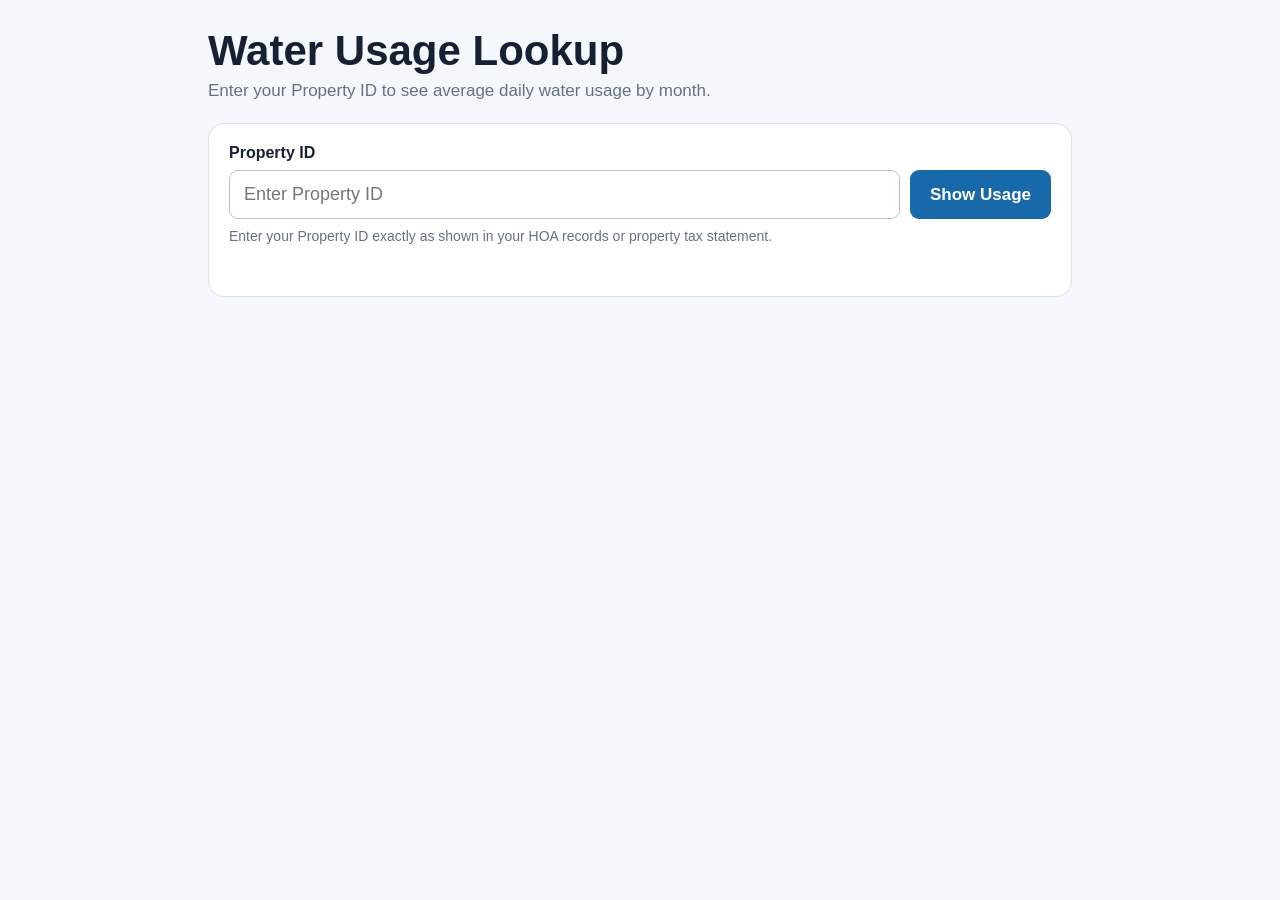
<file: water_usage_by_property.html>
<!DOCTYPE html>
<html lang="en">
<head>
<meta charset="utf-8">
<meta name="viewport" content="width=device-width, initial-scale=1">
<title>Water Usage Lookup</title>
<style>
  :root {
    --bg: #f4f7fb;
    --card: #ffffff;
    --text: #172033;
    --muted: #667085;
    --border: #d9e1ea;
    --accent: #1769aa;
    --accent-soft: #e8f2fb;
    --bar: #2f80c9;
    --danger: #b42318;
  }
  * { box-sizing: border-box; }
  body {
    margin: 0;
    font-family: Arial, Helvetica, sans-serif;
    background: var(--bg);
    color: var(--text);
  }
  .page {
    max-width: 900px;
    margin: 0 auto;
    padding: 28px 18px 48px;
  }
  .header {
    margin-bottom: 22px;
  }
  h1 {
    margin: 0 0 8px;
    font-size: clamp(28px, 5vw, 42px);
    line-height: 1.08;
  }
  .subtitle {
    color: var(--muted);
    margin: 0;
    font-size: 17px;
  }
  .lookup {
    background: var(--card);
    border: 1px solid var(--border);
    border-radius: 16px;
    padding: 20px;
    margin-bottom: 20px;
  }
  label {
    display: block;
    font-weight: 700;
    margin-bottom: 8px;
  }
  .input-row {
    display: flex;
    gap: 10px;
    flex-wrap: wrap;
  }
  input {
    flex: 1 1 260px;
    min-width: 0;
    padding: 13px 14px;
    border: 1px solid #b8c3cf;
    border-radius: 9px;
    font-size: 18px;
  }
  button {
    padding: 13px 20px;
    border: 0;
    border-radius: 9px;
    background: var(--accent);
    color: white;
    font-size: 17px;
    font-weight: 700;
    cursor: pointer;
  }
  button:hover { filter: brightness(.96); }
  button:focus, input:focus {
    outline: 3px solid rgba(23,105,170,.2);
    outline-offset: 2px;
  }
  .hint {
    color: var(--muted);
    margin: 9px 0 0;
    font-size: 14px;
  }
  .message {
    min-height: 22px;
    margin-top: 10px;
    font-weight: 700;
  }
  .message.error { color: var(--danger); }
  .results {
    display: none;
  }
  .address-card {
    background: var(--accent-soft);
    border: 1px solid #c8dff2;
    border-radius: 14px;
    padding: 18px 20px;
    margin-bottom: 20px;
  }
  .eyebrow {
    text-transform: uppercase;
    letter-spacing: .08em;
    font-size: 12px;
    color: var(--muted);
    font-weight: 700;
    margin-bottom: 6px;
  }
  .address {
    font-size: clamp(22px, 4vw, 30px);
    font-weight: 800;
    margin-bottom: 5px;
  }
  .property-line {
    color: var(--muted);
    font-size: 15px;
  }
  .usage-card {
    background: var(--card);
    border: 1px solid var(--border);
    border-radius: 16px;
    padding: 20px;
  }
  .usage-title {
    display: flex;
    justify-content: space-between;
    align-items: baseline;
    gap: 12px;
    flex-wrap: wrap;
    margin-bottom: 18px;
  }
  .usage-title h2 {
    margin: 0;
    font-size: 23px;
  }
  .units {
    color: var(--muted);
    font-size: 14px;
  }
  .chart {
    display: grid;
    grid-template-columns: repeat(7, minmax(56px, 1fr));
    gap: 10px;
    align-items: end;
    height: 280px;
    padding: 10px 0 4px;
    border-bottom: 1px solid var(--border);
    margin-bottom: 18px;
  }
  .bar-wrap {
    min-width: 0;
    height: 100%;
    display: flex;
    flex-direction: column;
    justify-content: flex-end;
    align-items: center;
  }
  .bar-value {
    font-size: 13px;
    font-weight: 700;
    margin-bottom: 6px;
    text-align: center;
    min-height: 16px;
  }
  .bar {
    width: min(46px, 70%);
    background: var(--bar);
    border-radius: 7px 7px 0 0;
    min-height: 2px;
  }
  .bar.no-data {
    background: #d7dde5;
  }
  .bar-label {
    margin-top: 7px;
    font-size: 12px;
    color: var(--muted);
    text-align: center;
  }
  table {
    width: 100%;
    border-collapse: collapse;
    font-size: 16px;
  }
  th, td {
    padding: 10px 8px;
    border-bottom: 1px solid var(--border);
    text-align: left;
  }
  th:last-child, td:last-child { text-align: right; }
  th {
    color: var(--muted);
    font-size: 13px;
    text-transform: uppercase;
    letter-spacing: .04em;
  }
  .note {
    color: var(--muted);
    font-size: 13px;
    margin: 14px 0 0;
  }
  @media (max-width: 620px) {
    .chart {
      gap: 4px;
      height: 230px;
    }
    .bar-value {
      font-size: 11px;
      writing-mode: vertical-rl;
      transform: rotate(180deg);
      margin-bottom: 5px;
    }
    .bar-label {
      font-size: 10px;
    }
    .usage-card, .lookup {
      padding: 16px;
    }
  }
</style>
</head>
<body>
<div class="page">
  <div class="header">
    <h1>Water Usage Lookup</h1>
    <p class="subtitle">Enter your Property ID to see average daily water usage by month.</p>
  </div>

  <section class="lookup" aria-label="Property lookup">
    <form id="lookupForm">
      <label for="propertyId">Property ID</label>
      <div class="input-row">
        <input id="propertyId" name="propertyId" type="text" inputmode="numeric"
               autocomplete="off" placeholder="Enter Property ID" maxlength="20">
        <button type="submit">Show Usage</button>
      </div>
      <p class="hint">Enter your Property ID exactly as shown in your HOA records or property tax statement.</p>
      <div id="message" class="message" aria-live="polite"></div>
    </form>
  </section>

  <section id="results" class="results" aria-live="polite">
    <div class="address-card">
      <div class="eyebrow">Property address</div>
      <div id="address" class="address"></div>
      <div class="property-line">Property ID: <strong id="confirmedId"></strong></div>
    </div>

    <div class="usage-card">
      <div class="usage-title">
        <h2>Monthly Water Usage</h2>
        <div class="units">Average gallons per day</div>
      </div>
      <div id="chart" class="chart" aria-label="Monthly average gallons per day"></div>

      <table>
        <thead>
          <tr><th>Month</th><th>Gallons per day</th></tr>
        </thead>
        <tbody id="usageTable"></tbody>
      </table>
      <p class="note">Values shown are average gallons used per day for each month. A dash means no usage value was available in the source file.</p>
    </div>
  </section>
</div>

<script>
const PROPERTY_DATA = {"001182012":{"address":"110 MAGNOLIA AVE","usage":{"January":87.6,"February":90.3,"March":85.4,"April":84.0,"May":94.6,"June":85.8,"July":94.2}},"002124004":{"address":"2881 CAPE GEORGE RD","usage":{"January":137.3,"February":125.7,"March":121.3,"April":131.6,"May":131.8,"June":141.2,"July":146.1}},"937800101":{"address":"121 N PALMER DR","usage":{"January":107.6,"February":85.1,"March":91.0,"April":86.9,"May":76.4,"June":84.9,"July":68.1}},"937800102":{"address":"31 VICTORIA LOOP","usage":{"January":102.5,"February":117.7,"March":112.4,"April":99.8,"May":86.0,"June":131.9,"July":108.0}},"937800104":{"address":"51 VICTORIA LOOP","usage":{"January":128.4,"February":146.5,"March":136.8,"April":143.0,"May":148.9,"June":197.6,"July":127.7}},"937800106":{"address":"81 VICTORIA LOOP","usage":{"January":198.3,"February":168.6,"March":98.6,"April":149.9,"May":143.8,"June":566.6,"July":143.4}},"937800107":{"address":"91 VICTORIA LOOP","usage":{"January":111.6,"February":88.2,"March":109.6,"April":113.9,"May":123.6,"June":152.5,"July":166.6}},"937800108":{"address":"115 VICTORIA LOOP","usage":{"January":38.5,"February":9.8,"March":31.0,"April":10.9,"May":35.9,"June":29.4,"July":45.0}},"937800109":{"address":"121 VICTORIA LOOP","usage":{"January":140.8,"February":71.2,"March":78.8,"April":63.4,"May":200.2,"June":256.2,"July":555.8}},"937800110":{"address":"141 VICTORIA LOOP","usage":{"January":77.3,"February":81.8,"March":75.4,"April":71.7,"May":70.6,"June":426.8,"July":421.6}},"937800111":{"address":"171 VICTORIA LOOP","usage":{"January":64.1,"February":41.5,"March":54.9,"April":39.9,"May":92.4,"June":171.5,"July":213.3}},"937800112":{"address":"181 VICTORIA LOOP","usage":{"January":72.1,"February":80.5,"March":67.4,"April":64.6,"May":65.8,"June":72.9,"July":61.1}},"937800113":{"address":"201 VICTORIA LOOP","usage":{"January":73.5,"February":85.1,"March":80.3,"April":87.9,"May":109.1,"June":116.8,"July":108.2}},"937800114":{"address":"223 VICTORIA LOOP","usage":{"January":104.0,"February":88.4,"March":100.3,"April":104.6,"May":144.8,"June":166.6,"July":179.6}},"937800115":{"address":"231 VICTORIA LOOP","usage":{"January":52.9,"February":49.1,"March":47.2,"April":58.3,"May":69.3,"June":76.0,"July":107.4}},"937800116":{"address":"251 VICTORIA LOOP","usage":{"January":121.2,"February":125.4,"March":130.5,"April":122.5,"May":115.6,"June":78.7,"July":131.0}},"937800118":{"address":"291 VICTORIA LOOP","usage":{"January":116.1,"February":115.7,"March":117.3,"April":124.3,"May":134.7,"June":208.1,"July":174.9}},"937800121":{"address":"363 VICTORIA LOOP","usage":{"January":57.4,"February":64.9,"March":58.8,"April":58.4,"May":58.1,"June":77.4,"July":42.3}},"937800122":{"address":"371 VICTORIA LOOP","usage":{"January":87.1,"February":107.2,"March":169.3,"April":103.2,"May":147.3,"June":250.0,"July":226.8}},"937800123":{"address":"391 VICTORIA LOOP","usage":{"January":46.8,"February":10.9,"March":32.6,"April":32.8,"May":28.9,"June":35.7,"July":107.2}},"937800124":{"address":"403 VICTORIA LOOP","usage":{"January":42.1,"February":33.0,"March":24.1,"April":38.8,"May":129.0,"June":245.1,"July":206.1}},"937800125":{"address":"370 VICTORIA LOOP","usage":{"January":32.7,"February":34.1,"March":30.1,"April":32.9,"May":31.5,"June":250.5,"July":34.0}},"937800126":{"address":"330 N PALMER DR","usage":{"January":98.5,"February":105.6,"March":111.4,"April":112.2,"May":121.3,"June":134.7,"July":121.2}},"937800201":{"address":"311 N PALMER DR","usage":{"January":111.5,"February":121.4,"March":168.5,"April":192.0,"May":346.4,"June":1133.0,"July":1205.8}},"937800202":{"address":"291 N PALMER DR","usage":{"January":113.8,"February":60.1,"March":81.6,"April":102.6,"May":136.6,"June":100.0,"July":106.0}},"937800203":{"address":"271 N PALMER DR","usage":{"January":226.1,"February":199.4,"March":208.8,"April":217.9,"May":77.4,"June":104.7,"July":120.0}},"937800204":{"address":"241 N PALMER DR","usage":{"January":31.0,"February":31.0,"March":31.0,"April":31.0,"May":31.0,"June":31.0,"July":31.0}},"937800206":{"address":"201 N PALMER DR","usage":{"January":58.9,"February":65.1,"March":47.6,"April":57.5,"May":68.9,"June":122.6,"July":143.6}},"937800207":{"address":"181 N PALMER DR","usage":{"January":28.2,"February":68.3,"March":15.0,"April":16.1,"May":25.3,"June":23.6,"July":59.8}},"937800208":{"address":"151 N PALMER DR","usage":{"January":240.9,"February":252.3,"March":317.4,"April":233.0,"May":490.1,"June":334.0,"July":514.3}},"937800209":{"address":"50 VICTORIA LOOP","usage":{"January":41.2,"February":21.6,"March":31.0,"April":0.0,"May":0.0,"June":50.3,"July":93.8}},"937800211":{"address":"80 VICTORIA LOOP","usage":{"January":55.2,"February":28.9,"March":24.9,"April":36.7,"May":51.9,"June":54.0,"July":37.5}},"937800212":{"address":"90 VICTORIA LOOP","usage":{"January":73.7,"February":66.2,"March":58.6,"April":75.1,"May":95.1,"June":210.7,"July":293.7}},"937800213":{"address":"182 VICTORIA LOOP","usage":{"January":66.9,"February":48.9,"March":57.9,"April":63.8,"May":86.4,"June":150.4,"July":200.7}},"937800214":{"address":"194 VICTORIA LOOP","usage":{"January":4.6,"February":20.2,"March":0.8,"April":0.2,"May":16.2,"June":34.9,"July":6.8}},"937800215":{"address":"192 VICTORIA LOOP","usage":{"January":48.9,"February":48.9,"March":52.0,"April":59.7,"May":57.1,"June":129.0,"July":130.3}},"937800217":{"address":"220 VICTORIA LOOP","usage":{"January":31.0,"February":31.0,"March":31.0,"April":31.0,"May":23.4,"June":357.1,"July":417.0}},"937800218":{"address":"250 VICTORIA LOOP","usage":{"January":75.1,"February":66.3,"March":55.2,"April":64.5,"May":68.9,"June":174.6,"July":171.8}},"938100302":{"address":"110 SUNSET BLVD","usage":{"January":60.7,"February":64.0,"March":63.5,"April":86.6,"May":124.1,"June":132.9,"July":351.2}},"938100303":{"address":"130 SUNSET BLVD","usage":{"January":32.2,"February":38.2,"March":36.6,"April":36.2,"May":39.0,"June":39.1,"July":53.4}},"938100304":{"address":"150 SUNSET BLVD","usage":{"January":0.1,"February":0.1,"March":25.1,"April":6.8,"May":0.1,"June":0.2,"July":1.3}},"938100305":{"address":"170 SUNSET BLVD","usage":{"January":51.0,"February":56.2,"March":62.9,"April":69.8,"May":74.8,"June":62.5,"July":166.5}},"938100306":{"address":"190 SUNSET BLVD","usage":{"January":42.2,"February":24.4,"March":49.0,"April":50.5,"May":62.8,"June":76.1,"July":88.9}},"938100307":{"address":"210 SUNSET BLVD","usage":{"January":40.8,"February":30.3,"March":56.9,"April":72.6,"May":115.6,"June":120.6,"July":126.2}},"938100308":{"address":"250 SUNSET BLVD","usage":{"January":70.8,"February":77.2,"March":67.1,"April":84.8,"May":325.1,"June":32.6,"July":351.0}},"938100309":{"address":"284 SUNSET BLVD","usage":{"January":80.7,"February":91.9,"March":99.0,"April":103.1,"May":116.5,"June":126.9,"July":256.3}},"938100310":{"address":"294 SUNSET BLVD","usage":{"January":74.6,"February":87.7,"March":83.4,"April":82.4,"May":67.1,"June":76.3,"July":72.6}},"938100311":{"address":"304 SUNSET BLVD","usage":{"January":73.0,"February":65.1,"March":83.6,"April":91.4,"May":87.0,"June":89.3,"July":60.2}},"938100312":{"address":"320 SUNSET BLVD","usage":{"January":53.0,"February":91.7,"March":39.3,"April":189.4,"May":79.3,"June":147.9,"July":159.7}},"938100313":{"address":"340 SUNSET BLVD","usage":{"January":89.5,"February":86.1,"March":80.9,"April":84.8,"May":114.6,"June":251.0,"July":226.9}},"938100314":{"address":"360 SUNSET BLVD","usage":{"January":81.1,"February":77.0,"March":78.3,"April":190.2,"May":72.3,"June":69.9,"July":74.3}},"938100315":{"address":"370 SUNSET BLVD","usage":{"January":229.9,"February":210.7,"March":271.9,"April":245.1,"May":390.2,"June":333.9,"July":330.4}},"938100317":{"address":"400 SUNSET BLVD","usage":{"January":107.3,"February":91.9,"March":83.5,"April":95.0,"May":152.4,"June":136.9,"July":39.6}},"938100318":{"address":"432 SUNSET BLVD","usage":{"January":83.6,"February":94.5,"March":59.7,"April":90.8,"May":155.0,"June":188.3,"July":155.3}},"938100319":{"address":"444 SUNSET BLVD","usage":{"January":25.4,"February":31.2,"March":30.0,"April":32.8,"May":34.8,"June":31.9,"July":30.5}},"938100321":{"address":"450 SUNSET BLVD","usage":{"January":31.0,"February":31.0,"March":31.0,"April":31.0,"May":31.0,"June":31.0,"July":31.0}},"938100322":{"address":"490 SUNSET BLVD","usage":{"January":59.0,"February":49.1,"March":49.9,"April":53.3,"May":62.7,"June":54.8,"July":68.5}},"938100324":{"address":"270 SUNSET BLVD","usage":{"January":85.1,"February":70.5,"March":76.8,"April":114.6,"May":69.2,"June":83.0,"July":68.1}},"938100402":{"address":"51 SUNSET BLVD","usage":{"January":29.0,"February":32.3,"March":25.7,"April":31.9,"May":48.3,"June":267.6,"July":265.3}},"938100403":{"address":"121 SUNSET BLVD","usage":{"January":111.4,"February":129.9,"March":141.3,"April":132.5,"May":144.3,"June":137.8,"July":168.5}},"938100404":{"address":"30 S PALMER DR","usage":{"January":73.7,"February":87.4,"March":69.3,"April":72.4,"May":75.2,"June":83.7,"July":87.4}},"938100405":{"address":"50 S PALMER DR","usage":{"January":31.0,"February":1156.4,"March":27.4,"April":16.4,"May":1.9,"June":0.2,"July":0.2}},"938100406":{"address":"141 SUNSET BLVD","usage":{"January":27.9,"February":33.4,"March":42.3,"April":49.9,"May":62.9,"June":64.2,"July":88.6}},"938100407":{"address":"151 SUNSET BLVD","usage":{"January":1.0,"February":31.0,"March":19.2,"April":1.5,"May":5.9,"June":6.9,"July":13.7}},"938100408":{"address":"64 S PALMER DR","usage":{"January":46.2,"February":39.9,"March":35.9,"April":47.0,"May":78.5,"June":123.3,"July":453.0}},"938100409":{"address":"80 S PALMER DR","usage":{"January":59.9,"February":42.2,"March":31.0,"April":31.0,"May":141.5,"June":120.3,"July":159.3}},"938100410":{"address":"181 SUNSET BLVD","usage":{"January":39.8,"February":41.3,"March":44.3,"April":71.7,"May":41.9,"June":40.4,"July":39.8}},"938100412":{"address":"130 S PALMER DR","usage":{"January":36.9,"February":35.2,"March":29.2,"April":29.7,"May":28.8,"June":242.7,"July":437.4}},"938100413":{"address":"150 S PALMER DR","usage":{"January":29.5,"February":51.7,"March":89.9,"April":176.9,"May":383.6,"June":314.4,"July":72.2}},"938100414":{"address":"251 SUNSET BLVD","usage":{"January":5.4,"February":5.1,"March":7.2,"April":6.4,"May":18.3,"June":42.1,"July":50.6}},"938100415":{"address":"261 SUNSET BLVD","usage":{"January":40.6,"February":42.7,"March":44.7,"April":46.9,"May":113.5,"June":181.6,"July":162.3}},"938100416":{"address":"170 S PALMER DR","usage":{"January":21.0,"February":21.1,"March":20.9,"April":18.9,"May":40.4,"June":48.7,"July":64.0}},"938100417":{"address":"190 S PALMER DR","usage":{"January":54.0,"February":30.7,"March":31.4,"April":11.6,"May":51.5,"June":33.3,"July":432.8}},"938100418":{"address":"281 SUNSET BLVD","usage":{"January":89.1,"February":31.0,"March":31.0,"April":31.0,"May":30.4,"June":234.6,"July":387.7}},"938100419":{"address":"291 SUNSET BLVD","usage":{"January":0.0,"February":0.4,"March":0.1,"April":0.0,"May":8.9,"June":516.9,"July":17.8}},"938100420":{"address":"220 S PALMER DR","usage":{"January":128.9,"February":127.4,"March":115.4,"April":107.6,"May":132.2,"June":164.1,"July":214.7}},"938100421":{"address":"232 S PALMER DR","usage":{"January":78.3,"February":65.2,"March":80.8,"April":84.2,"May":84.0,"June":242.1,"July":297.8}},"938100422":{"address":"301 SUNSET BLVD","usage":{"January":19.0,"February":6.9,"March":20.8,"April":0.2,"May":26.9,"June":20.2,"July":15.2}},"938100424":{"address":"240 S PALMER DR","usage":{"January":50.5,"February":53.1,"March":37.4,"April":50.8,"May":62.9,"June":65.7,"July":659.6}},"938100425":{"address":"260 S PALMER DR","usage":{"January":158.7,"February":152.1,"March":127.3,"April":139.4,"May":150.8,"June":152.4,"July":149.2}},"938100426":{"address":"321 SUNSET BLVD","usage":{"January":90.0,"February":94.0,"March":103.5,"April":102.7,"May":136.4,"June":187.4,"July":145.8}},"938100427":{"address":"341 SUNSET BLVD","usage":{"January":51.2,"February":40.1,"March":45.7,"April":41.7,"May":55.4,"June":45.0,"July":57.3}},"938100428":{"address":"284 S PALMER DR","usage":{"January":195.1,"February":156.0,"March":172.8,"April":177.0,"May":153.4,"June":179.5,"July":229.0}},"938100431":{"address":"381 SUNSET BLVD","usage":{"January":24.9,"February":4.2,"March":4.0,"April":23.1,"May":303.5,"June":280.7,"July":219.8}},"938100432":{"address":"320 S PALMER DR","usage":{"January":159.8,"February":161.2,"March":226.1,"April":180.1,"May":194.9,"June":166.1,"July":216.3}},"938100433":{"address":"330 S PALMER DR","usage":{"January":118.0,"February":135.0,"March":107.3,"April":99.4,"May":115.8,"June":132.1,"July":203.1}},"938100434":{"address":"393 SUNSET BLVD","usage":{"January":149.5,"February":132.6,"March":138.2,"April":160.6,"May":142.3,"June":160.5,"July":169.5}},"938100435":{"address":"340 S PALMER DR","usage":{"January":125.2,"February":134.3,"March":128.1,"April":126.5,"May":115.2,"June":116.6,"July":145.0}},"938100437":{"address":"403 SUNSET BLVD","usage":{"January":62.1,"February":53.7,"March":65.7,"April":75.5,"May":89.7,"June":144.8,"July":163.0}},"938100438":{"address":"411 SUNSET BLVD","usage":{"January":56.8,"February":36.3,"March":112.6,"April":55.3,"May":39.6,"June":32.6,"July":135.1}},"938100439":{"address":"350 S PALMER DR","usage":{"January":113.4,"February":120.2,"March":120.2,"April":115.0,"May":126.6,"June":126.7,"July":119.2}},"938100440":{"address":"410 S PALMER DR","usage":{"January":31.0,"February":31.0,"March":11.4,"April":1.4,"May":24.6,"June":46.1,"July":171.2}},"938100441":{"address":"431 SUNSET BLVD","usage":{"January":25.6,"February":28.1,"March":10.2,"April":20.6,"May":11.9,"June":37.8,"July":104.6}},"938100442":{"address":"451 SUNSET BLVD","usage":{"January":65.8,"February":67.3,"March":65.2,"April":59.3,"May":53.9,"June":79.1,"July":81.4}},"938100443":{"address":"420 S PALMER DR","usage":{"January":303.9,"February":372.1,"March":431.2,"April":433.8,"May":230.5,"June":221.2,"July":207.4}},"938100444":{"address":"430 S PALMER DR","usage":{"January":334.9,"February":378.0,"March":268.1,"April":448.0,"May":325.2,"June":405.1,"July":374.3}},"938100445":{"address":"475 SUNSET BLVD","usage":{"January":41.6,"February":26.3,"March":49.6,"April":62.3,"May":102.7,"June":259.0,"July":254.7}},"938400501":{"address":"320 N PALMER DR","usage":{"January":117.9,"February":149.9,"March":108.2,"April":114.0,"May":107.9,"June":115.2,"July":109.4}},"938400502":{"address":"31 N RHODODENDRON DR","usage":{"January":76.2,"February":69.1,"March":68.8,"April":75.3,"May":57.8,"June":62.2,"July":79.4}},"938400503":{"address":"51 N RHODODENDRON DR","usage":{"January":39.5,"February":43.6,"March":51.5,"April":47.5,"May":46.6,"June":35.7,"July":45.9}},"938400504":{"address":"91 N RHODODENDRON DR","usage":{"January":64.8,"February":44.4,"March":61.4,"April":49.4,"May":58.3,"June":52.6,"July":47.0}},"938400505":{"address":"103 N RHODODENDRON DR","usage":{"January":27.3,"February":66.1,"March":17.4,"April":25.1,"May":19.5,"June":28.8,"July":21.5}},"938400506":{"address":"111 N RHODODENDRON DR","usage":{"January":24.1,"February":25.0,"March":24.1,"April":22.5,"May":20.6,"June":35.7,"July":46.1}},"938400507":{"address":"121 N RHODODENDRON DR","usage":{"January":54.4,"February":133.3,"March":14.5,"April":31.0,"May":61.3,"June":31.0,"July":31.0}},"938400509":{"address":"153 N RHODODENDRON DR","usage":{"January":18.2,"February":15.2,"March":21.1,"April":25.6,"May":34.5,"June":99.7,"July":107.1}},"938400510":{"address":"193 N RHODODENDRON DR","usage":{"January":46.6,"February":57.8,"March":49.9,"April":51.9,"May":43.4,"June":61.0,"July":55.0}},"938400511":{"address":"211 N RHODODENDRON DR","usage":{"January":99.0,"February":121.8,"March":127.9,"April":135.7,"May":111.9,"June":111.3,"July":123.3}},"938400512":{"address":"221 N RHODODENDRON DR","usage":{"January":20.8,"February":21.1,"March":20.7,"April":22.0,"May":22.2,"June":22.6,"July":22.9}},"938400513":{"address":"241 N RHODODENDRON DR","usage":{"January":107.2,"February":90.5,"March":88.2,"April":97.0,"May":88.3,"June":89.9,"July":83.4}},"938400514":{"address":"261 N RHODODENDRON DR","usage":{"January":58.8,"February":74.5,"March":81.2,"April":57.5,"May":104.3,"June":97.4,"July":110.1}},"938400517":{"address":"21 E RHODODENDRON DR","usage":{"January":49.3,"February":32.9,"March":52.2,"April":52.4,"May":75.0,"June":56.7,"July":124.1}},"938400518":{"address":"31 E RHODODENDRON DR","usage":{"January":62.3,"February":62.8,"March":56.4,"April":58.3,"May":64.3,"June":65.3,"July":63.8}},"938400520":{"address":"91 E RHODODENDRON DR","usage":{"January":65.1,"February":49.8,"March":60.1,"April":45.0,"May":61.1,"June":79.4,"July":59.5}},"938400521":{"address":"111 E RHODODENDRON DR","usage":{"January":53.0,"February":54.3,"March":54.6,"April":57.4,"May":137.9,"June":223.1,"July":271.0}},"938400522":{"address":"131 E RHODODENDRON DR","usage":{"January":62.6,"February":43.7,"March":97.1,"April":74.4,"May":93.9,"June":97.9,"July":91.0}},"938400524":{"address":"230 S RHODODENDRON DR","usage":{"January":1271.0,"February":2069.7,"March":3221.1,"April":369.1,"May":97.7,"June":270.8,"July":317.1}},"938400525":{"address":"222 S RHODODENDRON DR","usage":{"January":36.1,"February":56.0,"March":42.6,"April":5.6,"May":68.3,"June":122.3,"July":114.4}},"938400526":{"address":"212 S RHODODENDRON DR","usage":{"January":59.8,"February":53.1,"March":48.6,"April":26.2,"May":11.2,"June":70.3,"July":133.5}},"938400527":{"address":"206 S RHODODENDRON DR","usage":{"January":101.5,"February":99.0,"March":105.5,"April":104.4,"May":92.2,"June":100.9,"July":100.2}},"938400531":{"address":"120 S RHODODENDRON DR","usage":{"January":30.9,"February":5.0,"March":5.9,"April":5.6,"May":4.9,"June":195.1,"July":356.8}},"938400532":{"address":"100 S RHODODENDRON DR","usage":{"January":70.6,"February":92.9,"March":75.1,"April":95.5,"May":124.0,"June":132.4,"July":149.8}},"938400533":{"address":"86 S RHODODENDRON DR","usage":{"January":28.3,"February":44.4,"March":37.4,"April":43.4,"May":192.1,"June":97.6,"July":62.9}},"938400534":{"address":"82 S RHODODENDRON DR","usage":{"January":98.6,"February":93.4,"March":88.1,"April":89.7,"May":236.1,"June":764.7,"July":939.2}},"938400536":{"address":"134 SAN JUAN DR","usage":{"January":66.0,"February":87.9,"March":120.8,"April":50.8,"May":58.3,"June":71.0,"July":82.4}},"938400537":{"address":"110 SAN JUAN DR","usage":{"January":38.3,"February":50.6,"March":48.0,"April":46.7,"May":75.2,"June":91.7,"July":86.6}},"938400538":{"address":"100 SAN JUAN DR","usage":{"January":62.2,"February":27.7,"March":19.4,"April":20.8,"May":137.3,"June":375.4,"July":257.1}},"938400539":{"address":"90 SAN JUAN DR","usage":{"January":48.0,"February":39.0,"March":90.7,"April":72.8,"May":83.7,"June":250.0,"July":390.7}},"938400542":{"address":"52 SAN JUAN DR","usage":{"January":199.3,"February":204.5,"March":188.4,"April":222.2,"May":489.4,"June":360.5,"July":378.0}},"938400543":{"address":"44-3 SAN JUAN DR","usage":{"January":77.7,"February":89.3,"March":87.3,"April":86.9,"May":91.2,"June":113.4,"July":112.0}},"938400544":{"address":"151 VANCOUVER DR","usage":{"January":55.9,"February":72.0,"March":50.7,"April":42.0,"May":37.9,"June":38.7,"July":77.9}},"938400546":{"address":"191 VANCOUVER DR","usage":{"January":29.8,"February":42.8,"March":33.1,"April":58.5,"May":38.2,"June":50.1,"July":47.3}},"938400548":{"address":"31 VANCOUVER PL","usage":{"January":87.4,"February":87.0,"March":88.9,"April":80.0,"May":96.4,"June":102.2,"July":114.9}},"938400553":{"address":"50 VANCOUVER PL","usage":{"January":21.7,"February":7.2,"March":3.9,"April":45.6,"May":46.8,"June":164.8,"July":271.2}},"938400554":{"address":"42 VANCOUVER PL","usage":{"January":5.9,"February":0.1,"March":31.0,"April":31.0,"May":5.1,"June":9.4,"July":5.6}},"938400555":{"address":"20 VANCOUVER PL","usage":{"January":104.0,"February":104.7,"March":116.2,"April":70.3,"May":115.2,"June":121.7,"July":140.7}},"938400557":{"address":"173 N RHODODENDRON DR","usage":{"January":35.4,"February":31.1,"March":30.0,"April":29.5,"May":33.3,"June":34.3,"July":35.2}},"938400601":{"address":"151 S RHODODENDRON DR","usage":{"January":151.9,"February":140.9,"March":165.0,"April":160.3,"May":168.7,"June":155.7,"July":184.2}},"938400602":{"address":"10 RHODODENDRON ST","usage":{"January":0.0,"February":34.3,"March":31.0,"April":31.0,"May":31.0,"June":5.4,"July":45.7}},"938400603":{"address":"150 N RHODODENDRON DR","usage":{"January":32.2,"February":28.8,"March":26.8,"April":28.0,"May":47.5,"June":29.2,"July":41.8}},"938400604":{"address":"190 N RHODODENDRON DR","usage":{"January":51.6,"February":88.4,"March":77.8,"April":38.6,"May":35.4,"June":98.8,"July":48.8}},"938400605":{"address":"200 N RHODODENDRON DR","usage":{"January":81.5,"February":104.9,"March":95.3,"April":105.4,"May":93.5,"June":106.5,"July":106.0}},"938400606":{"address":"222 N RHODODENDRON DR","usage":{"January":46.5,"February":43.4,"March":40.6,"April":38.5,"May":67.7,"June":83.5,"July":40.5}},"938400607":{"address":"30 E RHODODENDRON DR","usage":{"January":66.1,"February":65.2,"March":63.9,"April":61.9,"May":76.0,"June":159.3,"July":289.7}},"938400609":{"address":"90 E RHODODENDRON DR","usage":{"January":112.3,"February":103.5,"March":105.3,"April":101.8,"May":107.2,"June":132.9,"July":130.5}},"938400610":{"address":"140 E RHODODENDRON DR","usage":{"January":25.1,"February":19.1,"March":20.2,"April":23.2,"May":25.3,"June":38.5,"July":32.3}},"938400611":{"address":"150 E RHODODENDRON DR","usage":{"January":83.5,"February":76.9,"March":79.3,"April":52.6,"May":101.3,"June":168.1,"July":77.5}},"938400612":{"address":"181 S RHODODENDRON DR","usage":{"January":37.5,"February":43.0,"March":83.7,"April":62.2,"May":43.6,"June":68.1,"July":84.1}},"938400613":{"address":"179 S RHODODENDRON DR","usage":{"January":493.5,"February":545.3,"March":347.5,"April":62.6,"May":229.5,"June":396.9,"July":393.6}},"938400614":{"address":"161 S RHODODENDRON DR","usage":{"January":95.3,"February":100.9,"March":92.0,"April":90.9,"May":68.9,"June":149.0,"July":228.9}},"938400615":{"address":"170 N RHODODENDRON DR","usage":{"January":50.9,"February":49.2,"March":48.8,"April":47.6,"May":50.3,"June":53.7,"July":12.3}},"938400701":{"address":"21 S RHODODENDRON DR","usage":{"January":420.7,"February":455.8,"March":108.9,"April":124.6,"May":217.2,"June":250.1,"July":566.3}},"938400702":{"address":"250 N PALMER DR","usage":{"January":51.5,"February":34.1,"March":42.5,"April":109.1,"May":62.9,"June":169.6,"July":437.4}},"938400703":{"address":"290 N PALMER DR","usage":{"January":92.0,"February":93.1,"March":86.0,"April":90.4,"May":103.5,"June":104.4,"July":97.0}},"938400704":{"address":"30 N RHODODENDRON DR","usage":{"January":72.1,"February":68.5,"March":70.1,"April":63.6,"May":52.1,"June":60.6,"July":66.1}},"938400706":{"address":"92 N RHODODENDRON DR","usage":{"January":0.0,"February":31.0,"March":16.8,"April":0.0,"May":39.1,"June":18.1,"July":106.6}},"938400707":{"address":"102 N RHODODENDRON DR","usage":{"January":77.2,"February":56.2,"March":62.6,"April":69.7,"May":118.5,"June":112.7,"July":170.9}},"938400708":{"address":"110 N RHODODENDRON DR","usage":{"January":83.4,"February":69.0,"March":74.0,"April":76.5,"May":83.4,"June":80.6,"July":96.7}},"938400709":{"address":"11 RHODODENDRON ST","usage":{"January":144.1,"February":136.2,"March":136.8,"April":140.3,"May":137.1,"June":143.3,"July":159.5}},"938400710":{"address":"101 S RHODODENDRON DR","usage":{"January":2.2,"February":4.7,"March":7.5,"April":5.2,"May":6.0,"June":4.9,"July":3.8}},"938400711":{"address":"91 S RHODODENDRON DR","usage":{"January":52.3,"February":52.7,"March":50.5,"April":65.9,"May":128.5,"June":394.0,"July":803.6}},"938400712":{"address":"81 S RHODODENDRON DR","usage":{"January":133.1,"February":87.7,"March":92.3,"April":73.6,"May":97.4,"June":70.0,"July":98.8}},"938400713":{"address":"61 S RHODODENDRON DR","usage":{"January":6.4,"February":34.8,"March":31.0,"April":8.4,"May":31.0,"June":277.6,"July":664.0}},"938400714":{"address":"35 S RHODODENDRON DR","usage":{"January":64.6,"February":68.4,"March":70.0,"April":36.8,"May":57.2,"June":65.1,"July":6.8}},"938400801":{"address":"225 SAN JUAN DR","usage":{"January":88.5,"February":91.4,"March":78.1,"April":95.5,"May":115.1,"June":93.8,"July":91.0}},"938400802":{"address":"213 SAN JUAN DR","usage":{"January":59.3,"February":56.0,"March":53.4,"April":51.4,"May":54.3,"June":84.6,"July":196.4}},"938400803":{"address":"195 SAN JUAN DR","usage":{"January":47.6,"February":54.5,"March":48.7,"April":48.3,"May":64.7,"June":61.1,"July":167.5}},"938400804":{"address":"183 SAN JUAN DR","usage":{"January":55.7,"February":59.8,"March":69.1,"April":60.1,"May":67.9,"June":64.1,"July":64.4}},"938400806":{"address":"151 SAN JUAN DR","usage":{"January":80.3,"February":70.5,"March":81.9,"April":89.2,"May":96.2,"June":413.0,"July":478.6}},"938400807":{"address":"131 SAN JUAN DR","usage":{"January":46.5,"February":48.3,"March":44.8,"April":47.6,"May":43.5,"June":47.0,"July":48.1}},"938400809":{"address":"91 SAN JUAN DR","usage":{"January":31.0,"February":31.0,"March":31.0,"April":31.0,"May":31.0,"June":31.0,"July":31.0}},"938400810":{"address":"71 SAN JUAN DR","usage":{"January":31.0,"February":0.1,"March":0.1,"April":31.0,"May":0.9,"June":57.2,"July":88.5}},"938400811":{"address":"41 SAN JUAN DR","usage":{"January":55.7,"February":54.3,"March":60.1,"April":52.3,"May":65.2,"June":77.1,"July":132.8}},"938400812":{"address":"13 SAN JUAN DR","usage":{"January":157.6,"February":163.8,"March":161.4,"April":168.2,"May":167.2,"June":209.5,"July":165.9}},"938400814":{"address":"113 VANCOUVER DR","usage":{"January":46.5,"February":44.2,"March":62.6,"April":41.3,"May":55.5,"June":49.3,"July":52.0}},"938400815":{"address":"81 VANCOUVER DR","usage":{"January":40.7,"February":41.2,"March":43.4,"April":44.9,"May":51.2,"June":39.5,"July":41.4}},"938400816":{"address":"41 VANCOUVER PL","usage":{"January":100.4,"February":97.8,"March":131.0,"April":91.9,"May":86.1,"June":3.3,"July":0.8}},"938400817":{"address":"23 VANCOUVER DR","usage":{"January":57.8,"February":59.9,"March":65.8,"April":70.8,"May":114.3,"June":139.7,"July":140.8}},"938400818":{"address":"130 N PALMER DR","usage":{"January":57.2,"February":67.5,"March":52.1,"April":64.6,"May":94.6,"June":130.8,"July":112.6}},"938400819":{"address":"140 N PALMER DR","usage":{"January":36.1,"February":31.0,"March":28.9,"April":31.0,"May":7.7,"June":2.8,"July":4.5}},"938400820":{"address":"150 N PALMER DR","usage":{"January":209.9,"February":186.3,"March":213.3,"April":194.1,"May":218.5,"June":237.5,"July":232.9}},"938400821":{"address":"170 N PALMER DR","usage":{"January":121.7,"February":99.8,"March":89.2,"April":89.1,"May":88.1,"June":92.7,"July":93.1}},"938400822":{"address":"210 N PALMER DR","usage":{"January":421.6,"February":172.9,"March":122.9,"April":164.9,"May":138.4,"June":479.6,"July":329.4}},"938400904":{"address":"180 VANCOUVER DR","usage":{"January":135.1,"February":180.1,"March":116.8,"April":181.6,"May":219.3,"June":297.7,"July":282.2}},"938400907":{"address":"120 VANCOUVER DR","usage":{"January":42.3,"February":36.3,"March":45.3,"April":37.5,"May":42.4,"June":67.6,"July":49.2}},"938400909":{"address":"100 VANCOUVER DR","usage":{"January":12.8,"February":21.4,"March":18.1,"April":15.0,"May":28.1,"June":31.0,"July":58.1}},"938400910":{"address":"80 VANCOUVER DR","usage":{"January":51.3,"February":19.0,"March":31.0,"April":31.0,"May":20.8,"June":0.0,"July":27.4}},"938400911":{"address":"66 N PALMER DR","usage":{"January":85.3,"February":58.1,"March":61.8,"April":60.5,"May":68.8,"June":60.9,"July":61.6}},"938701001":{"address":"131 CAPE GEORGE DR","usage":{"January":64.6,"February":77.4,"March":77.3,"April":70.2,"May":9.7,"June":59.5,"July":80.3}},"938701003":{"address":"139 CAPE GEORGE DR","usage":{"January":0.1,"February":0.6,"March":0.2,"April":0.3,"May":2.7,"June":0.4,"July":0.3}},"938701007":{"address":"61 S PALMER DR","usage":{"January":86.7,"February":72.4,"March":16.8,"April":73.9,"May":306.8,"June":420.5,"July":453.9}},"938701008":{"address":"101 S PALMER DR","usage":{"January":11.8,"February":26.7,"March":57.1,"April":81.1,"May":58.3,"June":98.5,"July":213.4}},"938701009":{"address":"11 QUINAULT LOOP","usage":{"January":66.0,"February":64.9,"March":74.1,"April":54.4,"May":67.4,"June":48.6,"July":93.0}},"938701011":{"address":"41 QUINAULT LOOP","usage":{"January":14.6,"February":13.8,"March":37.2,"April":19.9,"May":26.1,"June":27.8,"July":37.5}},"938701012":{"address":"61 QUINAULT LOOP","usage":{"January":31.0,"February":31.0,"March":31.0,"April":31.0,"May":31.0,"June":31.0,"July":31.0}},"938701013":{"address":"71 QUINAULT LOOP","usage":{"January":0.5,"February":24.1,"March":58.4,"April":64.3,"May":64.1,"June":45.9,"July":70.6}},"938701015":{"address":"91 QUINAULT LOOP","usage":{"January":48.7,"February":120.9,"March":61.2,"April":59.8,"May":59.0,"June":91.9,"July":67.6}},"938701016":{"address":"111 QUINAULT LOOP","usage":{"January":53.2,"February":50.3,"March":37.9,"April":46.8,"May":63.2,"June":92.0,"July":119.9}},"938701017":{"address":"121 QUINAULT LOOP","usage":{"January":61.1,"February":60.9,"March":59.5,"April":1319.5,"May":285.4,"June":352.2,"July":349.6}},"938701019":{"address":"161 QUINAULT LOOP","usage":{"January":102.0,"February":170.1,"March":135.2,"April":92.9,"May":19.8,"June":253.7,"July":81.3}},"938701020":{"address":"181 QUINAULT LOOP","usage":{"January":11.6,"February":3.6,"March":6.0,"April":4.5,"May":4.2,"June":4.5,"July":4.8}},"938701021":{"address":"191 QUINAULT LOOP","usage":{"January":114.4,"February":105.7,"March":106.6,"April":112.0,"May":105.7,"June":92.3,"July":79.3}},"938701022":{"address":"231 QUINAULT LOOP","usage":{"January":123.5,"February":222.7,"March":28.3,"April":24.7,"May":31.4,"June":31.7,"July":34.1}},"938701023":{"address":"241 QUINAULT LOOP","usage":{"January":31.0,"February":31.0,"March":1838.4,"April":55.2,"May":67.4,"June":73.6,"July":141.5}},"938701025":{"address":"271 QUINAULT LOOP","usage":{"January":77.3,"February":78.7,"March":83.2,"April":82.2,"May":150.9,"June":173.2,"July":185.8}},"938701026":{"address":"361 S PALMER DR","usage":{"January":21.8,"February":31.0,"March":6.5,"April":35.6,"May":72.8,"June":52.1,"July":109.0}},"938701027":{"address":"373 S PALMER DR","usage":{"January":21.3,"February":23.5,"March":17.9,"April":19.1,"May":33.6,"June":39.8,"July":51.8}},"938701028":{"address":"43 QUEETS PL","usage":{"January":78.6,"February":85.8,"March":83.6,"April":81.5,"May":331.3,"June":497.5,"July":501.8}},"938701029":{"address":"55 QUEETS PL","usage":{"January":106.0,"February":114.7,"March":139.0,"April":15.2,"May":112.4,"June":198.6,"July":143.5}},"938701030":{"address":"64 QUEETS PL","usage":{"January":58.0,"February":65.2,"March":53.6,"April":51.9,"May":61.0,"June":51.6,"July":46.9}},"938701031":{"address":"40 QUEETS PL","usage":{"January":141.3,"February":134.4,"March":132.4,"April":126.7,"May":161.3,"June":247.5,"July":219.4}},"938701032":{"address":"32 QUEETS PL","usage":{"January":342.3,"February":308.8,"March":312.6,"April":238.5,"May":313.6,"June":247.9,"July":279.7}},"938701033":{"address":"12 QUEETS PL","usage":{"January":81.3,"February":88.9,"March":76.8,"April":84.4,"May":103.9,"June":78.8,"July":92.4}},"938701034":{"address":"37 QUILCENE PL","usage":{"January":25.9,"February":30.1,"March":30.6,"April":26.4,"May":30.6,"June":31.0,"July":30.1}},"938701036":{"address":"41 QUILCENE PL","usage":{"January":31.0,"February":26.6,"March":31.0,"April":34.5,"May":25.4,"June":9.7,"July":50.1}},"938701038":{"address":"261 QUINAULT LOOP","usage":{"January":117.8,"February":108.5,"March":90.1,"April":95.6,"May":160.5,"June":98.3,"July":97.8}},"938701101":{"address":"131 S PALMER DR","usage":{"January":66.2,"February":108.8,"March":144.0,"April":98.1,"May":153.2,"June":204.4,"July":155.1}},"938701102":{"address":"161 S PALMER DR","usage":{"January":50.4,"February":47.1,"March":45.1,"April":48.7,"May":46.4,"June":56.9,"July":40.6}},"938701103":{"address":"191 S PALMER DR","usage":{"January":46.2,"February":34.4,"March":38.1,"April":43.4,"May":30.7,"June":31.8,"July":38.1}},"938701104":{"address":"201 S PALMER DR","usage":{"January":55.5,"February":60.4,"March":55.4,"April":55.1,"May":80.7,"June":145.5,"July":159.2}},"938701105":{"address":"211 S PALMER DR","usage":{"January":284.4,"February":134.2,"March":83.8,"April":56.0,"May":86.7,"June":91.8,"July":112.8}},"938701106":{"address":"231 S PALMER DR","usage":{"January":27.9,"February":26.9,"March":60.2,"April":37.4,"May":62.1,"June":124.6,"July":237.6}},"938701108":{"address":"251 S PALMER DR","usage":{"January":86.2,"February":104.5,"March":123.5,"April":123.8,"May":194.2,"June":102.3,"July":151.1}},"938701111":{"address":"280 QUINAULT LOOP","usage":{"January":59.3,"February":55.6,"March":60.8,"April":62.9,"May":70.7,"June":75.1,"July":65.0}},"938701112":{"address":"230 QUINAULT LOOP","usage":{"January":72.0,"February":75.3,"March":83.7,"April":87.2,"May":86.8,"June":110.5,"July":67.3}},"938701113":{"address":"220 QUINAULT LOOP","usage":{"January":88.5,"February":36.7,"March":34.6,"April":35.6,"May":73.9,"June":41.7,"July":55.6}},"938701114":{"address":"200 QUINAULT LOOP","usage":{"January":30.5,"February":28.2,"March":24.2,"April":22.0,"May":33.7,"June":22.1,"July":57.2}},"938701115":{"address":"184 QUINAULT LOOP","usage":{"January":60.4,"February":54.6,"March":70.6,"April":55.8,"May":49.0,"June":54.2,"July":54.9}},"938701116":{"address":"164 QUINAULT LOOP","usage":{"January":91.7,"February":85.9,"March":84.5,"April":127.8,"May":31.0,"June":82.7,"July":94.2}},"938701117":{"address":"132 QUINAULT LOOP","usage":{"January":168.4,"February":67.1,"March":96.1,"April":78.8,"May":86.0,"June":61.1,"July":73.3}},"938701118":{"address":"84 QUINAULT LOOP","usage":{"January":76.3,"February":166.4,"March":175.3,"April":131.5,"May":165.8,"June":172.5,"July":96.4}},"938701119":{"address":"70 QUINAULT LOOP","usage":{"January":55.2,"February":52.4,"March":52.1,"April":57.1,"May":78.1,"June":74.3,"July":101.4}},"938701120":{"address":"42 QUINAULT LOOP","usage":{"January":130.2,"February":157.3,"March":134.6,"April":129.1,"May":133.3,"June":158.0,"July":217.2}},"939001201":{"address":"481 SUNSET BLVD","usage":{"January":16.5,"February":16.5,"March":14.7,"April":17.4,"May":19.8,"June":15.9,"July":14.7}},"939001202":{"address":"491 SUNSET BLVD","usage":{"January":105.8,"February":81.3,"March":80.3,"April":69.0,"May":30.6,"June":75.5,"July":81.3}},"939001203":{"address":"521 SUNSET BLVD","usage":{"January":79.8,"February":76.4,"March":78.1,"April":76.0,"May":76.1,"June":71.2,"July":63.1}},"939001204":{"address":"488 S PALMER DR","usage":{"January":0.1,"February":0.4,"March":0.1,"April":0.2,"May":0.2,"June":0.1,"July":0.1}},"939001205":{"address":"480 S PALMER DR","usage":{"January":89.4,"February":104.7,"March":80.9,"April":86.1,"May":119.8,"June":137.3,"July":220.4}},"939001206":{"address":"460 S PALMER DR","usage":{"January":58.9,"February":34.3,"March":14.2,"April":4.7,"May":47.2,"June":27.0,"July":32.1}},"939001207":{"address":"450 S PALMER DR","usage":{"January":37.6,"February":33.9,"March":36.4,"April":36.0,"May":36.7,"June":35.9,"July":41.0}},"939001209":{"address":"510 SUNSET BLVD","usage":{"January":7.2,"February":3.1,"March":31.0,"April":12.8,"May":4.8,"June":9.3,"July":7.1}},"939301301":{"address":"92 W VANCOUVER DR","usage":{"January":122.4,"February":86.4,"March":78.6,"April":83.5,"May":133.8,"June":342.6,"July":597.5}},"939301302":{"address":"81 W VANCOUVER DR","usage":{"January":92.3,"February":65.1,"March":59.1,"April":44.5,"May":60.2,"June":58.9,"July":72.7}},"939301303":{"address":"111 W VANCOUVER DR","usage":{"January":52.7,"February":49.5,"March":59.3,"April":54.9,"May":145.6,"June":154.8,"July":150.1}},"939301304":{"address":"111 MARINA DR","usage":{"January":76.8,"February":62.0,"March":109.1,"April":90.1,"May":108.8,"June":208.0,"July":175.9}},"939301305":{"address":"153 MARINA DR","usage":{"January":31.0,"February":31.0,"March":31.0,"April":31.0,"May":31.0,"June":111.9,"July":346.4}},"939301306":{"address":"52 W VANCOUVER DR","usage":{"January":56.9,"February":46.0,"March":53.0,"April":56.7,"May":61.3,"June":72.3,"July":94.2}},"939601401":{"address":"40 QUILCENE PL","usage":{"January":26.9,"February":23.0,"March":19.4,"April":23.0,"May":22.2,"June":20.5,"July":24.0}},"939601402":{"address":"32 QUILCENE PL","usage":{"January":48.1,"February":60.1,"March":51.8,"April":71.0,"May":115.5,"June":213.0,"July":218.2}},"939601403":{"address":"451 S PALMER DR","usage":{"January":82.8,"February":97.7,"March":90.9,"April":96.3,"May":93.1,"June":95.1,"July":85.5}},"939601404":{"address":"471 S PALMER DR","usage":{"January":86.1,"February":107.5,"March":140.1,"April":87.0,"May":91.5,"June":223.4,"July":345.3}},"939601405":{"address":"31 DUNGENESS PL","usage":{"January":269.9,"February":225.2,"March":208.2,"April":205.2,"May":213.7,"June":362.4,"July":373.3}},"939601406":{"address":"41 DUNGENESS PL","usage":{"January":4.2,"February":2.9,"March":2.6,"April":4.4,"May":10.9,"June":4.1,"July":17.9}},"939601407":{"address":"40 DUNGENESS PL","usage":{"January":31.0,"February":35.0,"March":31.0,"April":1.7,"May":28.8,"June":94.4,"July":72.6}},"939601408":{"address":"32 DUNGENESS PL","usage":{"January":44.5,"February":28.8,"March":85.7,"April":56.7,"May":67.9,"June":101.8,"July":98.2}},"939601409":{"address":"22 DUNGENESS PL","usage":{"January":29.9,"February":28.4,"March":28.8,"April":72.5,"May":2.8,"June":4.1,"July":94.4}},"939601410":{"address":"21 SEQUIM PL","usage":{"January":112.3,"February":115.0,"March":87.0,"April":502.8,"May":158.1,"June":245.6,"July":372.5}},"939601411":{"address":"51 SEQUIM PL","usage":{"January":80.1,"February":77.1,"March":74.7,"April":90.8,"May":126.3,"June":128.6,"July":137.0}},"939601412":{"address":"50 SEQUIM PL","usage":{"January":0.7,"February":0.9,"March":0.9,"April":0.8,"May":39.1,"June":63.5,"July":109.5}},"939601414":{"address":"20 SEQUIM PL","usage":{"January":949.8,"February":122.1,"March":107.4,"April":115.2,"May":208.7,"June":251.1,"July":222.9}},"939601416":{"address":"560 SUNSET BLVD","usage":{"January":99.8,"February":70.7,"March":106.2,"April":89.3,"May":92.2,"June":213.6,"July":222.3}},"939601417":{"address":"424 COLMAN DR","usage":{"January":94.8,"February":31.0,"March":110.1,"April":88.3,"May":122.1,"June":82.4,"July":31.0}},"939601418":{"address":"394 COLMAN DR","usage":{"January":69.7,"February":61.6,"March":59.0,"April":55.3,"May":141.0,"June":205.8,"July":147.3}},"939601420":{"address":"360 COLMAN DR","usage":{"January":41.6,"February":17.8,"March":23.6,"April":32.0,"May":23.9,"June":39.6,"July":37.9}},"939601421":{"address":"330 COLMAN DR","usage":{"January":31.0,"February":31.0,"March":31.0,"April":52.4,"May":50.5,"June":9.4,"July":149.8}},"939601423":{"address":"310 COLMAN DR","usage":{"January":26.9,"February":27.7,"March":29.9,"April":27.4,"May":30.2,"June":876.3,"July":1271.7}},"939601424":{"address":"300 COLMAN DR","usage":{"January":52.4,"February":57.4,"March":56.1,"April":56.8,"May":77.9,"June":73.2,"July":95.2}},"939601425":{"address":"290 COLMAN DR","usage":{"January":45.0,"February":44.6,"March":47.2,"April":44.0,"May":58.5,"June":160.2,"July":114.3}},"939601426":{"address":"274 COLMAN DR","usage":{"January":53.3,"February":70.9,"March":65.3,"April":69.9,"May":99.9,"June":96.4,"July":100.2}},"939601427":{"address":"234 COLMAN DR","usage":{"January":86.2,"February":115.5,"March":130.0,"April":64.1,"May":89.6,"June":112.8,"July":301.7}},"939601428":{"address":"220 COLMAN DR","usage":{"January":5.4,"February":7.9,"March":30.2,"April":21.7,"May":88.7,"June":84.0,"July":138.3}},"939601429":{"address":"190 COLMAN DR","usage":{"January":58.4,"February":55.0,"March":4.4,"April":4.2,"May":2.5,"June":954.9,"July":871.6}},"939601430":{"address":"184 COLMAN DR","usage":{"January":47.2,"February":40.4,"March":46.4,"April":48.8,"May":110.7,"June":126.3,"July":125.5}},"939601431":{"address":"180 COLMAN DR","usage":{"January":57.3,"February":36.3,"March":38.7,"April":38.6,"May":83.3,"June":216.8,"July":224.9}},"939601432":{"address":"172 COLMAN DR","usage":{"January":9.5,"February":26.3,"March":17.8,"April":13.4,"May":35.7,"June":55.1,"July":130.6}},"939601433":{"address":"160 COLMAN DR","usage":{"January":50.3,"February":34.4,"March":33.8,"April":32.4,"May":27.2,"June":43.9,"July":60.8}},"939601434":{"address":"120 COLMAN DR","usage":{"January":89.2,"February":93.8,"March":65.9,"April":68.1,"May":67.5,"June":77.3,"July":70.8}},"939601435":{"address":"112 COLMAN DR","usage":{"January":41.4,"February":38.7,"March":41.8,"April":41.1,"May":107.6,"June":112.3,"July":133.0}},"939601436":{"address":"100 COLMAN DR","usage":{"January":31.0,"February":31.0,"March":31.0,"April":0.0,"May":31.0,"June":12.2,"July":32.9}},"939601438":{"address":"42 COLMAN DR","usage":{"January":24.4,"February":19.4,"March":22.1,"April":19.8,"May":40.9,"June":109.0,"July":108.8}},"939601439":{"address":"21 COLMAN PL","usage":{"January":60.4,"February":70.3,"March":64.5,"April":79.8,"May":83.1,"June":90.5,"July":120.3}},"939601441":{"address":"40 Colman Pl","usage":{"January":123.9,"February":34.0,"March":31.8,"April":166.6,"May":230.6,"June":326.9,"July":431.0}},"939601442":{"address":"130 COLMAN DR","usage":{"January":22.6,"February":32.4,"March":35.8,"April":42.7,"May":254.7,"June":458.2,"July":536.5}},"939601443":{"address":"11 COLMAN DR","usage":{"January":228.3,"February":219.8,"March":221.5,"April":218.2,"May":240.7,"June":237.4,"July":240.2}},"939601444":{"address":"114 COLMAN DR","usage":{"January":27.3,"February":25.1,"March":25.4,"April":26.7,"May":29.4,"June":20.0,"July":21.4}},"939601445":{"address":"161 COLMAN DR","usage":{"January":47.4,"February":31.0,"March":31.0,"April":31.0,"May":31.0,"June":31.0,"July":76.8}},"939601446":{"address":"191 COLMAN DR","usage":{"January":48.3,"February":60.3,"March":48.4,"April":51.0,"May":66.1,"June":69.2,"July":73.1}},"939601447":{"address":"221 COLMAN DR","usage":{"January":31.0,"February":49.5,"March":4.4,"April":12.8,"May":67.2,"June":167.6,"July":230.3}},"939601448":{"address":"241 COLMAN DR","usage":{"January":171.7,"February":90.2,"March":171.5,"April":191.6,"May":243.4,"June":178.0,"July":478.4}},"939601449":{"address":"311 COLMAN DR","usage":{"January":82.2,"February":69.3,"March":106.9,"April":62.2,"May":67.3,"June":53.5,"July":57.1}},"939601450":{"address":"321 COLMAN DR","usage":{"January":11.7,"February":13.6,"March":14.1,"April":13.2,"May":14.9,"June":19.1,"July":17.4}},"939601451":{"address":"341 COLMAN DR","usage":{"January":0.3,"February":0.1,"March":11.8,"April":18.4,"May":16.1,"June":14.9,"July":36.1}},"939601452":{"address":"411 COLMAN DR","usage":{"January":8.3,"February":10.6,"March":11.0,"April":23.4,"May":110.9,"June":159.4,"July":126.0}},"939601453":{"address":"435 COLMAN DR","usage":{"January":96.9,"February":66.7,"March":88.6,"April":83.1,"May":110.2,"June":140.6,"July":159.4}},"939601455":{"address":"41 SEQUIM PL","usage":{"January":59.3,"February":46.7,"March":49.4,"April":49.8,"May":51.3,"June":94.5,"July":49.8}},"939900001":{"address":"320 DENNIS BLVD","usage":{"January":127.4,"February":72.7,"March":73.8,"April":77.6,"May":97.7,"June":108.8,"July":394.2}},"939900002":{"address":"352 DENNIS BLVD","usage":{"January":99.7,"February":36.4,"March":62.2,"April":106.9,"May":160.4,"June":326.8,"July":197.4}},"939900003":{"address":"370 DENNIS BLVD","usage":{"January":53.6,"February":48.2,"March":35.8,"April":35.5,"May":90.3,"June":263.5,"July":570.9}},"939900004":{"address":"390 DENNIS BLVD","usage":{"January":140.0,"February":116.8,"March":112.0,"April":158.2,"May":158.5,"June":319.5,"July":267.3}},"939900005":{"address":"400 DENNIS BLVD","usage":{"January":38.7,"February":1.3,"March":71.3,"April":52.8,"May":34.0,"June":266.6,"July":277.5}},"939900006":{"address":"410 DENNIS BLVD","usage":{"January":2.9,"February":31.0,"March":0.0,"April":20.3,"May":3.2,"June":11.7,"July":37.7}},"939900007":{"address":"420 DENNIS BLVD","usage":{"January":155.9,"February":136.0,"March":133.8,"April":144.1,"May":165.0,"June":252.6,"July":361.0}},"939900008":{"address":"430 DENNIS BLVD","usage":{"January":92.8,"February":52.5,"March":35.5,"April":148.0,"May":459.4,"June":543.4,"July":287.2}},"939900010":{"address":"450 DENNIS BLVD","usage":{"January":247.4,"February":79.0,"March":75.0,"April":75.2,"May":159.9,"June":248.6,"July":311.0}},"939900012":{"address":"460 DENNIS BLVD","usage":{"January":204.4,"February":220.5,"March":186.2,"April":251.1,"May":298.5,"June":334.3,"July":291.2}},"939900013":{"address":"472 DENNIS BLVD","usage":{"January":64.5,"February":67.4,"March":77.1,"April":144.9,"May":201.4,"June":224.2,"July":322.0}},"939900014":{"address":"490 DENNIS BLVD","usage":{"January":23.8,"February":23.9,"March":25.4,"April":24.0,"May":145.4,"June":70.0,"July":37.5}},"939900015":{"address":"500 DENNIS BLVD","usage":{"January":43.4,"February":36.2,"March":34.3,"April":40.5,"May":25.9,"June":85.3,"July":147.1}},"939900016":{"address":"520 DENNIS BLVD","usage":{"January":61.9,"February":49.7,"March":25.0,"April":177.8,"May":195.7,"June":352.9,"July":433.7}},"939900018":{"address":"511 DENNIS BLVD","usage":{"January":22.5,"February":10.8,"March":26.8,"April":191.5,"May":427.5,"June":817.9,"July":744.5}},"939900020":{"address":"481 DENNIS BLVD","usage":{"January":39.5,"February":36.4,"March":44.9,"April":57.3,"May":125.7,"June":125.2,"July":107.0}},"939900021":{"address":"461 DENNIS BLVD","usage":{"January":61.9,"February":64.7,"March":129.0,"April":127.7,"May":37.8,"June":6.9,"July":3.9}},"939900022":{"address":"451 DENNIS BLVD","usage":{"January":39.2,"February":48.9,"March":68.4,"April":156.5,"May":112.2,"June":135.2,"July":125.5}},"939900023":{"address":"361 DENNIS BLVD","usage":{"January":67.2,"February":59.5,"March":40.0,"April":66.8,"May":48.7,"June":111.8,"July":134.3}},"939900024":{"address":"341 DENNIS BLVD","usage":{"January":57.7,"February":72.3,"March":64.2,"April":61.5,"May":71.5,"June":117.4,"July":158.4}},"939900025":{"address":"321 DENNIS BLVD","usage":{"January":31.0,"February":31.0,"March":31.0,"April":31.0,"May":31.0,"June":31.0,"July":1.8}},"940200002":{"address":"10 DENNIS BLVD","usage":{"January":38.2,"February":30.9,"March":40.6,"April":35.7,"May":121.4,"June":83.5,"July":92.3}},"940200003":{"address":"30 DENNIS BLVD","usage":{"January":52.2,"February":51.1,"March":59.3,"April":55.3,"May":31.0,"June":31.0,"July":0.0}},"940200004":{"address":"70 DENNIS BLVD","usage":{"January":1.6,"February":12.4,"March":1.3,"April":0.4,"May":7.7,"June":17.2,"July":76.1}},"940200005":{"address":"90 DENNIS BLVD","usage":{"January":48.6,"February":52.8,"March":85.4,"April":70.0,"May":1241.8,"June":644.9,"July":137.6}},"940200006":{"address":"100 DENNIS BLVD","usage":{"January":126.8,"February":141.6,"March":103.7,"April":130.1,"May":140.8,"June":131.4,"July":136.2}},"940200008":{"address":"130 DENNIS BLVD","usage":{"January":97.6,"February":100.5,"March":117.1,"April":77.7,"May":113.8,"June":108.7,"July":106.3}},"940200011":{"address":"200 DENNIS BLVD","usage":{"January":59.2,"February":76.7,"March":73.3,"April":82.5,"May":130.7,"June":226.4,"July":162.6}},"940200012":{"address":"210 DENNIS BLVD","usage":{"January":6.1,"February":26.6,"March":11.0,"April":22.1,"May":2.4,"June":3.4,"July":15.6}},"940200015":{"address":"270 DENNIS BLVD","usage":{"January":63.5,"February":81.2,"March":84.3,"April":67.2,"May":89.3,"June":92.4,"July":101.6}},"940200016":{"address":"290 DENNIS BLVD","usage":{"January":65.2,"February":58.5,"March":46.6,"April":47.3,"May":83.8,"June":147.1,"July":202.7}},"940200017":{"address":"300 DENNIS BLVD","usage":{"January":31.0,"February":31.0,"March":31.0,"April":31.0,"May":31.0,"June":56.9,"July":73.6}},"940200018":{"address":"240 DENNIS BLVD","usage":{"January":12.9,"February":11.9,"March":5.8,"April":4.1,"May":22.2,"June":6.1,"July":0.7}},"940500001":{"address":"31 MARINE VIEW PL","usage":{"January":6.0,"February":31.0,"March":31.0,"April":31.0,"May":31.0,"June":31.0,"July":31.0}},"940500002":{"address":"91 MARINE VIEW PL","usage":{"January":65.8,"February":59.8,"March":63.9,"April":62.1,"May":65.3,"June":70.2,"July":70.7}},"940500003":{"address":"101 MARINE VIEW PL","usage":{"January":25.9,"February":43.3,"March":44.6,"April":37.2,"May":181.0,"June":280.6,"July":323.0}},"940500004":{"address":"113 MARINE VIEW PL","usage":{"January":31.0,"February":0.3,"March":0.6,"April":0.2,"May":31.0,"June":31.0,"July":31.0}},"940500005":{"address":"133 MARINE VIEW PL","usage":{"January":31.0,"February":3.8,"March":31.0,"April":31.0,"May":264.4,"June":448.1,"July":663.5}},"940500007":{"address":"144 MARINE VIEW PL","usage":{"January":89.2,"February":94.1,"March":86.4,"April":89.0,"May":84.6,"June":101.7,"July":91.2}},"940500008":{"address":"134 MARINE VIEW PL","usage":{"January":89.1,"February":92.2,"March":86.0,"April":89.2,"May":157.9,"June":125.9,"July":142.7}},"940500010":{"address":"102 MARINE VIEW PL","usage":{"January":103.3,"February":145.2,"March":110.5,"April":87.0,"May":164.1,"June":321.4,"July":201.7}},"940500011":{"address":"92 MARINE VIEW PL","usage":{"January":31.0,"February":22.4,"March":47.6,"April":33.2,"May":162.6,"June":416.0,"July":435.8}},"940500012":{"address":"20 MARINE VIEW PL","usage":{"January":75.4,"February":89.9,"March":6.8,"April":86.1,"May":146.7,"June":410.9,"July":540.9}},"940500013":{"address":"221 DENNIS BLVD","usage":{"January":40.5,"February":41.3,"March":39.9,"April":39.5,"May":50.7,"June":19.2,"July":34.7}},"940500014":{"address":"51 SPRUCE DR","usage":{"January":77.7,"February":58.5,"March":51.4,"April":33.2,"May":0.8,"June":0.0,"July":31.0}},"940500016":{"address":"111 SPRUCE DR","usage":{"January":80.1,"February":78.4,"March":83.0,"April":76.7,"May":85.7,"June":112.8,"July":97.9}},"940500018":{"address":"141 SPRUCE DR","usage":{"January":61.2,"February":70.7,"March":71.0,"April":80.5,"May":82.4,"June":92.8,"July":88.0}},"940500019":{"address":"151 SPRUCE DR","usage":{"January":46.8,"February":60.1,"March":38.8,"April":57.5,"May":45.6,"June":61.2,"July":68.4}},"940500020":{"address":"171 SPRUCE DR","usage":{"January":83.6,"February":79.4,"March":48.4,"April":76.3,"May":74.6,"June":15.0,"July":24.8}},"940500021":{"address":"192 MAPLE DR","usage":{"January":99.1,"February":124.6,"March":133.7,"April":139.9,"May":125.0,"June":111.1,"July":116.0}},"940500022":{"address":"230 RIDGE DR","usage":{"January":102.0,"February":104.3,"March":102.3,"April":118.4,"May":123.9,"June":216.8,"July":285.7}},"940500023":{"address":"260 RIDGE DR","usage":{"January":29.5,"February":43.5,"March":38.5,"April":31.0,"May":119.3,"June":52.7,"July":76.9}},"940500024":{"address":"190 SPRUCE DR","usage":{"January":103.1,"February":102.8,"March":136.1,"April":114.7,"May":114.8,"June":134.1,"July":121.2}},"940500025":{"address":"160 SPRUCE DR","usage":{"January":35.1,"February":58.4,"March":60.4,"April":65.2,"May":68.4,"June":70.5,"July":92.2}},"940500027":{"address":"120 SPRUCE DR","usage":{"January":35.3,"February":73.0,"March":8.5,"April":15.5,"May":35.5,"June":32.9,"July":52.6}},"940500028":{"address":"110 SPRUCE DR","usage":{"January":70.5,"February":37.5,"March":30.1,"April":27.8,"May":0.4,"June":1.8,"July":10.9}},"940500029":{"address":"90 SPRUCE DR","usage":{"January":30.2,"February":30.8,"March":27.3,"April":29.8,"May":49.0,"June":177.8,"July":76.7}},"940500030":{"address":"70 SPRUCE DR","usage":{"January":97.3,"February":100.8,"March":109.9,"April":91.6,"May":122.8,"June":354.2,"July":363.3}},"940500032":{"address":"40 SPRUCE DR","usage":{"January":68.6,"February":68.0,"March":68.4,"April":57.2,"May":75.6,"June":92.9,"July":81.9}},"940500033":{"address":"241 DENNIS BLVD","usage":{"January":52.5,"February":70.6,"March":67.5,"April":58.2,"May":94.4,"June":248.3,"July":173.1}},"940500034":{"address":"261 DENNIS BLVD","usage":{"January":60.5,"February":67.5,"March":62.6,"April":61.1,"May":143.4,"June":384.2,"July":481.6}},"940500035":{"address":"41 HEMLOCK DR","usage":{"January":38.8,"February":47.3,"March":47.1,"April":24.7,"May":50.4,"June":53.1,"July":51.2}},"940500036":{"address":"61 HEMLOCK DR","usage":{"January":31.0,"February":31.0,"March":31.0,"April":0.3,"May":1.9,"June":11.0,"July":10.4}},"940500037":{"address":"69 HEMLOCK DR","usage":{"January":31.0,"February":31.0,"March":31.0,"April":31.0,"May":31.0,"June":31.0,"July":31.0}},"940500038":{"address":"101 HEMLOCK DR","usage":{"January":82.4,"February":98.6,"March":86.6,"April":68.2,"May":67.5,"June":131.2,"July":136.3}},"940500039":{"address":"103 HEMLOCK DR","usage":{"January":53.3,"February":77.4,"March":64.4,"April":72.4,"May":117.2,"June":150.6,"July":137.2}},"940500041":{"address":"151 HEMLOCK DR","usage":{"January":48.9,"February":44.9,"March":62.8,"April":54.0,"May":85.3,"June":80.2,"July":96.9}},"940500042":{"address":"171 HEMLOCK DR","usage":{"January":68.6,"February":76.1,"March":70.0,"April":70.6,"May":82.0,"June":199.2,"July":100.9}},"940500043":{"address":"175 HEMLOCK DR","usage":{"January":82.5,"February":95.7,"March":116.6,"April":90.4,"May":104.4,"June":328.9,"July":206.5}},"940500045":{"address":"318 RIDGE DR","usage":{"January":33.8,"February":40.6,"March":24.0,"April":30.9,"May":46.0,"June":92.5,"July":157.7}},"940500046":{"address":"340 RIDGE DR","usage":{"January":148.4,"February":129.7,"March":116.4,"April":140.1,"May":164.0,"June":205.7,"July":226.0}},"940500048":{"address":"91 CEDAR DR","usage":{"January":117.2,"February":115.7,"March":99.1,"April":99.1,"May":171.5,"June":143.1,"July":182.2}},"940500049":{"address":"170 HEMLOCK DR","usage":{"January":113.1,"February":137.2,"March":117.6,"April":98.9,"May":111.1,"June":112.2,"July":121.7}},"940500050":{"address":"150 HEMLOCK DR","usage":{"January":27.9,"February":45.3,"March":55.9,"April":57.2,"May":35.1,"June":28.5,"July":27.4}},"940500051":{"address":"61 CEDAR DR","usage":{"January":181.3,"February":252.4,"March":246.4,"April":238.1,"May":220.4,"June":254.0,"July":272.4}},"940500052":{"address":"110 HEMLOCK DR","usage":{"January":65.5,"February":1.2,"March":31.0,"April":125.0,"May":120.5,"June":101.7,"July":122.0}},"940500053":{"address":"560 DENNIS BLVD","usage":{"January":86.2,"February":86.4,"March":86.5,"April":124.7,"May":115.8,"June":142.5,"July":132.5}},"940500054":{"address":"531 DENNIS BLVD","usage":{"January":146.0,"February":368.7,"March":230.9,"April":97.6,"May":104.5,"June":128.9,"July":184.5}},"940500055":{"address":"60 HEMLOCK DR","usage":{"January":38.9,"February":43.6,"March":37.5,"April":42.5,"May":46.9,"June":61.6,"July":58.8}},"940500056":{"address":"50 HEMLOCK DR","usage":{"January":37.4,"February":39.0,"March":46.2,"April":43.7,"May":38.0,"June":39.2,"July":80.2}},"940500057":{"address":"301 DENNIS BLVD","usage":{"January":13.9,"February":8.4,"March":31.0,"April":35.0,"May":131.2,"June":180.7,"July":217.1}},"940500058":{"address":"70 CEDAR DR","usage":{"January":246.9,"February":269.9,"March":290.3,"April":367.3,"May":325.0,"June":461.8,"July":696.4}},"940500059":{"address":"90 CEDAR DR","usage":{"January":180.1,"February":167.4,"March":166.6,"April":169.7,"May":211.8,"June":218.1,"July":203.9}},"940500060":{"address":"100 CEDAR DR","usage":{"January":31.0,"February":31.0,"March":31.0,"April":31.0,"May":31.0,"June":50.1,"July":6.2}},"940500062":{"address":"430 RIDGE DR","usage":{"January":82.9,"February":68.6,"March":69.3,"April":77.0,"May":107.3,"June":455.0,"July":69.1}},"940500063":{"address":"38 FIR PL","usage":{"January":52.7,"February":45.9,"March":40.3,"April":53.9,"May":44.4,"June":70.4,"July":77.3}},"940500064":{"address":"40 FIR PL","usage":{"January":63.8,"February":61.3,"March":56.7,"April":101.9,"May":295.9,"June":1061.6,"July":399.3}},"940500065":{"address":"50 FIR PL","usage":{"January":384.5,"February":240.5,"March":319.4,"April":243.1,"May":237.9,"June":277.5,"July":306.8}},"940500066":{"address":"60 FIR PL","usage":{"January":219.9,"February":215.8,"March":165.8,"April":213.0,"May":480.7,"June":630.5,"July":598.2}},"940500067":{"address":"51 FIR PL","usage":{"January":68.0,"February":61.5,"March":83.4,"April":65.3,"May":72.4,"June":121.8,"July":87.9}},"940500068":{"address":"41 FIR PL","usage":{"January":35.3,"February":36.1,"March":38.6,"April":32.6,"May":66.0,"June":239.7,"July":275.2}},"940500069":{"address":"37 FIR PL","usage":{"January":35.8,"February":45.5,"March":86.1,"April":49.4,"May":49.5,"June":64.5,"July":44.0}},"940500070":{"address":"33 FIR PL","usage":{"January":62.0,"February":60.2,"March":58.1,"April":61.8,"May":56.1,"June":98.5,"July":175.4}},"940500072":{"address":"11 FIR PL","usage":{"January":63.4,"February":69.5,"March":61.1,"April":42.5,"May":30.2,"June":75.4,"July":95.1}},"940500073":{"address":"441 RIDGE DR","usage":{"January":31.0,"February":31.0,"March":31.0,"April":31.0,"May":10.3,"June":78.0,"July":72.7}},"940500074":{"address":"423 RIDGE DR","usage":{"January":178.5,"February":219.3,"March":279.8,"April":491.2,"May":105.2,"June":94.6,"July":139.0}},"940500075":{"address":"411 RIDGE DR","usage":{"January":31.0,"February":73.2,"March":8.3,"April":31.0,"May":64.1,"June":64.9,"July":78.5}},"940500076":{"address":"391 RIDGE DR","usage":{"January":20.6,"February":40.2,"March":15.6,"April":16.7,"May":125.3,"June":177.9,"July":188.9}},"940500077":{"address":"371 RIDGE DR","usage":{"January":158.0,"February":167.1,"March":164.1,"April":141.8,"May":175.2,"June":226.2,"July":168.7}},"940500078":{"address":"351 RIDGE DR","usage":{"January":87.3,"February":54.4,"March":61.0,"April":39.1,"May":120.7,"June":356.2,"July":439.0}},"940500079":{"address":"321 RIDGE DR","usage":{"January":40.2,"February":40.0,"March":45.8,"April":42.8,"May":42.4,"June":40.5,"July":38.6}},"940500080":{"address":"311 RIDGE DR","usage":{"January":31.0,"February":31.0,"March":31.0,"April":31.0,"May":31.0,"June":31.0,"July":15.6}},"940500083":{"address":"271 RIDGE DR","usage":{"January":25.4,"February":34.0,"March":27.6,"April":31.9,"May":28.4,"June":50.1,"July":88.4}},"940500084":{"address":"251 RIDGE DR","usage":{"January":45.0,"February":35.4,"March":73.8,"April":52.8,"May":197.7,"June":283.2,"July":325.4}},"940800001":{"address":"63 RIDGE DR","usage":{"January":77.1,"February":76.5,"March":75.9,"April":76.5,"May":68.0,"June":77.5,"July":115.1}},"940800002":{"address":"83 RIDGE DR","usage":{"January":150.4,"February":100.3,"March":89.3,"April":78.2,"May":78.3,"June":91.3,"July":77.9}},"940800003":{"address":"101 RIDGE DR","usage":{"January":129.1,"February":117.3,"March":104.5,"April":98.1,"May":114.7,"June":112.4,"July":116.3}},"940800004":{"address":"121 RIDGE DR","usage":{"January":47.5,"February":35.3,"March":41.2,"April":34.6,"May":44.7,"June":52.9,"July":38.3}},"940800005":{"address":"141 RIDGE DR","usage":{"January":99.7,"February":80.6,"March":141.7,"April":101.9,"May":159.5,"June":344.5,"July":721.4}},"940800006":{"address":"161 RIDGE DR","usage":{"January":56.8,"February":48.2,"March":43.3,"April":37.2,"May":134.5,"June":326.5,"July":156.5}},"940800007":{"address":"181 RIDGE DR","usage":{"January":80.3,"February":87.2,"March":73.4,"April":119.6,"May":185.1,"June":491.3,"July":854.7}},"940800008":{"address":"191 RIDGE DR","usage":{"January":49.0,"February":48.4,"March":18.5,"April":3.8,"May":20.6,"June":2.8,"July":10.7}},"940800009":{"address":"211 RIDGE DR","usage":{"January":124.2,"February":126.9,"March":120.3,"April":118.9,"May":234.4,"June":270.3,"July":135.4}},"940800010":{"address":"221 RIDGE DR","usage":{"January":30.0,"February":27.2,"March":33.6,"April":26.2,"May":30.2,"June":27.7,"July":29.9}},"940800011":{"address":"210 RIDGE DR","usage":{"January":59.4,"February":71.5,"March":83.2,"April":79.4,"May":85.7,"June":78.5,"July":71.5}},"940800013":{"address":"150 MAPLE DR","usage":{"January":40.2,"February":43.6,"March":39.7,"April":39.4,"May":43.6,"June":46.2,"July":40.6}},"940800015":{"address":"120 MAPLE DR","usage":{"January":39.1,"February":40.1,"March":61.2,"April":54.7,"May":109.7,"June":147.7,"July":128.9}},"940800016":{"address":"100 MAPLE DR","usage":{"January":52.2,"February":49.1,"March":74.8,"April":46.3,"May":80.7,"June":101.1,"July":153.8}},"940800017":{"address":"80 MAPLE DR","usage":{"January":76.7,"February":77.0,"March":83.4,"April":101.8,"May":141.1,"June":214.2,"July":213.7}},"940800018":{"address":"60 MAPLE DR","usage":{"January":57.8,"February":54.2,"March":52.2,"April":62.6,"May":169.4,"June":276.0,"July":287.8}},"940800020":{"address":"30 MAPLE DR","usage":{"January":66.2,"February":36.1,"March":43.2,"April":41.3,"May":47.9,"June":83.7,"July":33.4}},"940800021":{"address":"10 MAPLE DR","usage":{"January":16.0,"February":31.2,"March":22.7,"April":33.6,"May":24.4,"June":44.9,"July":49.7}},"940800022":{"address":"21 MAPLE DR","usage":{"January":30.3,"February":57.1,"March":50.8,"April":51.1,"May":88.4,"June":227.6,"July":281.9}},"940800023":{"address":"51 MAPLE DR","usage":{"January":11.0,"February":31.0,"March":6.4,"April":4.2,"May":31.0,"June":0.0,"July":5.1}},"940800024":{"address":"71 MAPLE DR","usage":{"January":26.5,"February":18.4,"March":43.9,"April":43.6,"May":46.7,"June":65.2,"July":39.5}},"940800025":{"address":"81 MAPLE DR","usage":{"January":131.5,"February":168.6,"March":167.8,"April":170.2,"May":197.1,"June":194.5,"July":206.3}},"940800026":{"address":"101 MAPLE DR","usage":{"January":31.3,"February":42.3,"March":32.9,"April":44.6,"May":48.2,"June":113.4,"July":279.1}},"940800027":{"address":"121 MAPLE DR","usage":{"January":95.2,"February":91.8,"March":101.7,"April":76.8,"May":121.8,"June":143.3,"July":140.3}},"940800029":{"address":"141 MAPLE DR","usage":{"January":33.9,"February":35.9,"March":32.6,"April":33.4,"May":35.7,"June":39.6,"July":37.1}},"940800030":{"address":"161 MAPLE DR","usage":{"January":36.2,"February":31.5,"March":34.8,"April":34.1,"May":35.5,"June":37.0,"July":56.2}},"940800031":{"address":"191 MAPLE DR","usage":{"January":12.0,"February":24.3,"March":27.2,"April":40.6,"May":60.4,"June":52.9,"July":55.0}},"940800032":{"address":"180 RIDGE DR","usage":{"January":51.9,"February":12.5,"March":5.3,"April":71.9,"May":77.6,"June":86.9,"July":164.7}},"940800033":{"address":"150 RIDGE DR","usage":{"January":140.4,"February":78.5,"March":67.6,"April":114.4,"May":414.1,"June":343.6,"July":300.5}},"940800034":{"address":"190 PINE DR","usage":{"January":89.8,"February":99.9,"March":95.2,"April":98.7,"May":378.8,"June":455.8,"July":352.2}},"940800035":{"address":"170 PINE DR","usage":{"January":68.9,"February":33.3,"March":67.8,"April":55.1,"May":78.0,"June":118.0,"July":128.1}},"940800036":{"address":"150 PINE DR","usage":{"January":0.0,"February":31.0,"March":116.4,"April":8.9,"May":0.0,"June":0.0,"July":48.7}},"940800037":{"address":"140 PINE DR","usage":{"January":82.5,"February":83.5,"March":91.3,"April":97.3,"May":102.7,"June":138.1,"July":229.2}},"940800038":{"address":"120 PINE DR","usage":{"January":3.2,"February":56.4,"March":96.7,"April":64.6,"May":136.8,"June":172.4,"July":221.9}},"940800039":{"address":"100 PINE DR","usage":{"January":76.6,"February":66.2,"March":63.4,"April":102.6,"May":78.1,"June":100.5,"July":82.5}},"940800040":{"address":"90 PINE DR","usage":{"January":177.8,"February":189.4,"March":190.7,"April":165.6,"May":170.1,"June":213.5,"July":356.3}},"940800041":{"address":"64 PINE DR","usage":{"January":68.9,"February":48.0,"March":57.8,"April":51.7,"May":56.3,"June":55.6,"July":59.2}},"940800042":{"address":"50 PINE DR","usage":{"January":5.9,"February":8.0,"March":6.0,"April":30.8,"May":2.9,"June":17.4,"July":24.2}},"940800043":{"address":"20 PINE DR","usage":{"January":78.7,"February":31.0,"March":75.4,"April":101.3,"May":127.2,"June":162.9,"July":179.3}},"940800044":{"address":"41 PINE DR","usage":{"January":90.7,"February":74.8,"March":96.7,"April":176.5,"May":187.8,"June":198.8,"July":209.5}},"940800045":{"address":"61 PINE DR","usage":{"January":38.4,"February":31.0,"March":31.0,"April":31.0,"May":36.7,"June":39.6,"July":118.6}},"940800046":{"address":"81 PINE DR","usage":{"January":46.7,"February":66.5,"March":53.0,"April":56.2,"May":4.5,"June":54.7,"July":31.5}},"940800047":{"address":"93 PINE DR","usage":{"January":25.5,"February":1.9,"March":28.8,"April":9.6,"May":76.3,"June":27.2,"July":41.7}},"940800048":{"address":"101 PINE DR","usage":{"January":6.2,"February":29.2,"March":31.0,"April":14.4,"May":0.0,"June":50.5,"July":43.9}},"940800049":{"address":"141 PINE DR","usage":{"January":123.5,"February":129.5,"March":114.6,"April":119.7,"May":127.8,"June":133.1,"July":144.4}},"940800050":{"address":"161 PINE DR","usage":{"January":74.0,"February":80.3,"March":71.0,"April":72.0,"May":119.9,"June":379.8,"July":302.9}},"940800051":{"address":"171 Pine Dr","usage":{"January":1.7,"February":2.6,"March":31.0,"April":3.7,"May":13.8,"June":31.0,"July":2.0}},"940800052":{"address":"201 PINE DR","usage":{"January":80.7,"February":29.3,"March":31.0,"April":31.0,"May":31.0,"June":38.1,"July":2.9}},"940800053":{"address":"120 RIDGE DR","usage":{"January":103.5,"February":105.9,"March":118.2,"April":126.2,"May":144.6,"June":194.0,"July":210.3}},"940800054":{"address":"90 RIDGE DR","usage":{"January":26.6,"February":22.9,"March":23.7,"April":21.5,"May":27.2,"June":32.6,"July":25.9}},"940800055":{"address":"170 ALDER DR","usage":{"January":41.2,"February":33.0,"March":19.6,"April":32.5,"May":32.6,"June":119.6,"July":159.3}},"940800057":{"address":"132 ALDER DR","usage":{"January":31.4,"February":28.4,"March":24.8,"April":29.8,"May":40.9,"June":39.7,"July":30.9}},"940800058":{"address":"110 ALDER DR","usage":{"January":31.0,"February":31.0,"March":31.0,"April":31.0,"May":31.0,"June":31.0,"July":31.2}},"940800059":{"address":"94 ALDER DR","usage":{"January":97.6,"February":111.6,"March":96.5,"April":104.0,"May":128.7,"June":142.7,"July":147.0}},"940800060":{"address":"60 ALDER DR","usage":{"January":219.6,"February":37.1,"March":37.5,"April":37.2,"May":21.2,"June":63.5,"July":55.1}},"940800061":{"address":"41 DENNIS BLVD","usage":{"January":76.9,"February":115.4,"March":87.7,"April":80.4,"May":106.2,"June":87.5,"July":102.3}},"940800062":{"address":"41 ALDER DR","usage":{"January":98.9,"February":101.8,"March":96.4,"April":145.8,"May":274.4,"June":90.4,"July":503.3}},"940800063":{"address":"61 ALDER DR","usage":{"January":54.0,"February":118.7,"March":155.8,"April":72.7,"May":95.2,"June":154.9,"July":189.6}},"940800064":{"address":"71 ALDER DR","usage":{"January":48.1,"February":59.6,"March":47.6,"April":48.6,"May":54.0,"June":55.6,"July":51.7}},"940800065":{"address":"81 ALDER DR","usage":{"January":31.0,"February":31.0,"March":31.0,"April":31.0,"May":31.0,"June":31.0,"July":31.0}},"940800066":{"address":"111 ALDER DR","usage":{"January":123.8,"February":136.9,"March":149.7,"April":147.3,"May":176.2,"June":155.5,"July":142.3}},"940800067":{"address":"131 ALDER DR","usage":{"January":140.0,"February":129.2,"March":124.2,"April":167.7,"May":144.9,"June":180.7,"July":175.1}},"940800068":{"address":"141 ALDER DR","usage":{"January":52.9,"February":84.9,"March":45.7,"April":47.7,"May":30.7,"June":49.0,"July":148.5}},"940800069":{"address":"97 PINE DR","usage":{"January":94.4,"February":104.4,"March":99.2,"April":91.0,"May":49.7,"June":458.7,"July":177.9}},"940800070":{"address":"173 ALDER DR","usage":{"January":40.1,"February":38.9,"March":51.6,"April":66.8,"May":40.5,"June":57.0,"July":47.8}},"940800071":{"address":"20 RIDGE DR","usage":{"January":73.4,"February":52.2,"March":60.5,"April":97.4,"May":127.2,"June":153.7,"July":125.3}},"940800073":{"address":"3590 CAPE GEORGE RD","usage":{"January":63.6,"February":53.2,"March":69.5,"April":66.2,"May":62.9,"June":61.2,"July":61.1}},"940800075":{"address":"72 ALDER DR","usage":{"January":85.6,"February":86.8,"March":90.9,"April":136.4,"May":113.1,"June":81.4,"July":117.2}},"941100002":{"address":"142 BRIDLE WAY","usage":{"January":97.0,"February":111.4,"March":87.4,"April":81.9,"May":110.7,"June":83.8,"July":72.2}},"941100005":{"address":"422 BRIDLE WAY","usage":{"January":92.1,"February":101.3,"March":92.6,"April":99.1,"May":143.1,"June":151.1,"July":168.7}},"941100006":{"address":"341 BRIDLE WAY","usage":{"January":95.1,"February":99.9,"March":95.2,"April":91.5,"May":102.7,"June":94.5,"July":73.6}},"941100007":{"address":"311 BRIDLE WAY","usage":{"January":256.6,"February":173.1,"March":250.3,"April":216.0,"May":189.4,"June":123.9,"July":154.4}},"941100009":{"address":"175 BRIDLE WAY","usage":{"January":37.5,"February":30.5,"March":26.2,"April":27.5,"May":32.4,"June":23.4,"July":43.5}},"941100010":{"address":"165 BRIDLE WAY","usage":{"January":31.0,"February":31.0,"March":31.0,"April":31.0,"May":31.0,"June":31.0,"July":31.0}},"941100012":{"address":"81 BRIDLE WAY","usage":{"January":34.6,"February":46.2,"March":38.1,"April":35.3,"May":42.2,"June":52.2,"July":48.7}},"941100013":{"address":"262 SADDLE DR","usage":{"January":46.0,"February":42.9,"March":39.7,"April":35.6,"May":35.5,"June":35.3,"July":40.2}},"941100014":{"address":"310 SADDLE DR","usage":{"January":87.7,"February":94.3,"March":101.2,"April":95.6,"May":126.6,"June":116.0,"July":114.1}},"941100015":{"address":"360 SADDLE DR","usage":{"January":98.1,"February":65.8,"March":52.0,"April":54.0,"May":69.3,"June":76.1,"July":59.5}},"941100016":{"address":"61 SADDLE DR","usage":{"January":75.6,"February":68.9,"March":65.2,"April":81.1,"May":432.0,"June":536.0,"July":421.5}},"941100018":{"address":"181 SADDLE DR","usage":{"January":97.8,"February":104.2,"March":106.3,"April":94.7,"May":96.8,"June":93.1,"July":87.3}},"941400001":{"address":"60 HUCKLEBERRY PL","usage":{"January":107.9,"February":94.3,"March":104.5,"April":91.5,"May":103.0,"June":88.6,"July":106.2}},"941400002":{"address":"74 HUCKLEBERRY PL","usage":{"January":63.0,"February":67.1,"March":75.0,"April":61.7,"May":88.0,"June":132.6,"July":117.7}},"941400003":{"address":"80 HUCKLEBERRY PL","usage":{"January":70.6,"February":62.6,"March":67.6,"April":63.4,"May":104.5,"June":144.6,"July":152.6}},"941400004":{"address":"120 HUCKLEBERRY PL","usage":{"January":41.5,"February":51.7,"March":39.1,"April":59.0,"May":45.2,"June":53.5,"July":48.7}},"941400005":{"address":"140 HUCKLEBERRY PL","usage":{"January":69.9,"February":88.7,"March":75.6,"April":70.1,"May":76.6,"June":100.4,"July":107.2}},"941400006":{"address":"152 HUCKLEBERRY PL","usage":{"January":96.8,"February":108.4,"March":99.6,"April":99.4,"May":96.4,"June":150.4,"July":163.6}},"941400007":{"address":"170 HUCKLEBERRY PL","usage":{"January":31.0,"February":31.0,"March":31.0,"April":0.0,"May":31.0,"June":33.5,"July":16.2}},"941400008":{"address":"190 HUCKLEBERRY PL","usage":{"January":123.5,"February":98.4,"March":89.3,"April":107.6,"May":129.0,"June":225.4,"July":398.7}},"941400009":{"address":"220 HUCKLEBERRY PL","usage":{"January":111.0,"February":112.3,"March":120.3,"April":82.7,"May":51.7,"June":72.1,"July":130.2}},"941400010":{"address":"223 HUCKLEBERRY PL","usage":{"January":63.7,"February":58.0,"March":61.9,"April":73.0,"May":137.6,"June":481.4,"July":330.0}},"941400011":{"address":"191 HUCKLEBERRY PL","usage":{"January":99.5,"February":113.0,"March":124.5,"April":134.4,"May":131.0,"June":111.8,"July":109.1}},"941400012":{"address":"181 HUCKLEBERRY PL","usage":{"January":96.5,"February":79.9,"March":95.6,"April":80.6,"May":53.8,"June":131.6,"July":198.4}},"941400014":{"address":"141 HUCKLEBERRY PL","usage":{"January":99.6,"February":35.1,"March":103.7,"April":122.8,"May":134.8,"June":254.6,"July":218.0}},"941400015":{"address":"131 HUCKLEBERRY PL","usage":{"January":58.5,"February":53.6,"March":50.9,"April":50.7,"May":92.1,"June":122.1,"July":183.8}},"941400016":{"address":"101 HUCKLEBERRY PL","usage":{"January":78.8,"February":63.6,"March":66.1,"April":66.6,"May":67.0,"June":403.6,"July":322.4}},"941400017":{"address":"65 HUCKLEBERRY PL","usage":{"January":39.3,"February":89.9,"March":90.6,"April":70.7,"May":103.6,"June":129.5,"July":105.2}},"941400018":{"address":"33 BAY RIDGE CT","usage":{"January":44.0,"February":48.3,"March":46.0,"April":51.2,"May":47.3,"June":43.4,"July":52.7}},"941400020":{"address":"56 Huckleberry Pl","usage":{"January":32.7,"February":34.9,"March":26.0,"April":25.9,"May":40.0,"June":104.9,"July":52.1}},"941500001":{"address":"251 SADDLE DR","usage":{"January":51.3,"February":76.9,"March":57.9,"April":56.8,"May":86.0,"June":62.4,"July":129.9}},"941500002":{"address":"273 SADDLE DR","usage":{"January":64.2,"February":109.1,"March":62.9,"April":38.7,"May":183.4,"June":340.5,"July":554.3}},"941500003":{"address":"301 SADDLE DR","usage":{"January":162.6,"February":169.5,"March":170.9,"April":148.2,"May":684.7,"June":821.7,"July":972.2}},"941500004":{"address":"311 SADDLE DR","usage":{"January":16.6,"February":10.5,"March":15.6,"April":13.3,"May":16.9,"June":26.0,"July":16.5}},"941500005":{"address":"105 MAGNOLIA AVE","usage":{"January":82.6,"February":103.4,"March":139.4,"April":123.2,"May":104.1,"June":63.8,"July":99.2}},"941500006":{"address":"31 MAGNOLIA AVE","usage":{"January":48.1,"February":0.4,"March":61.3,"April":1.2,"May":40.5,"June":46.7,"July":42.0}},"941500008":{"address":"23 MAGNOLIA AVE","usage":{"January":56.3,"February":41.3,"March":50.6,"April":36.7,"May":44.1,"June":306.1,"July":245.9}},"941500009":{"address":"407 SADDLE DR","usage":{"January":99.6,"February":100.0,"March":105.8,"April":94.9,"May":112.2,"June":187.6,"July":187.2}},"941500010":{"address":"410 SADDLE DR","usage":{"January":94.3,"February":105.4,"March":121.5,"April":48.9,"May":123.6,"June":216.0,"July":181.1}},"941500011":{"address":"450 SADDLE DR","usage":{"January":12.9,"February":12.6,"March":6.8,"April":7.4,"May":57.4,"June":101.4,"July":91.4}},"941500012":{"address":"530 SADDLE DR","usage":{"January":48.6,"February":45.1,"March":64.4,"April":40.8,"May":62.2,"June":122.5,"July":407.0}},"941500013":{"address":"580 SADDLE DR","usage":{"January":31.2,"February":28.4,"March":29.0,"April":26.0,"May":28.1,"June":32.0,"July":30.7}},"941500015":{"address":"610 SADDLE DR","usage":{"January":33.5,"February":64.5,"March":31.0,"April":32.2,"May":36.8,"June":152.2,"July":540.1}},"941500017":{"address":"720 SADDLE DR","usage":{"January":115.7,"February":121.9,"March":87.0,"April":127.7,"May":152.1,"June":167.5,"July":197.5}},"941500019":{"address":"683 SADDLE DR","usage":{"January":7.2,"February":20.0,"March":38.9,"April":67.0,"May":57.7,"June":61.0,"July":68.8}},"941500020":{"address":"70 COLE AVE","usage":{"January":8.0,"February":16.4,"March":42.8,"April":83.5,"May":77.0,"June":90.0,"July":82.7}},"941500021":{"address":"106 COLE AVE","usage":{"January":99.3,"February":105.5,"March":86.1,"April":31.0,"May":194.6,"June":122.8,"July":195.7}},"941500022":{"address":"164 COLE AVE","usage":{"January":36.9,"February":25.3,"March":38.9,"April":32.9,"May":32.6,"June":325.8,"July":462.7}},"941500023":{"address":"121 COLE AVE","usage":{"January":33.3,"February":50.6,"March":65.3,"April":39.1,"May":67.4,"June":66.7,"July":89.2}},"941500024":{"address":"91 COLE AVE","usage":{"January":0.0,"February":0.0,"March":0.0,"April":0.0,"May":31.0,"June":43.4,"July":103.4}},"941500026":{"address":"31 COLE AVE","usage":{"January":61.4,"February":64.8,"March":58.2,"April":60.1,"May":87.3,"June":86.8,"July":69.0}},"941500027":{"address":"581 SADDLE DR","usage":{"January":47.1,"February":31.0,"March":31.0,"April":31.0,"May":40.3,"June":163.9,"July":279.5}},"941500028":{"address":"561 SADDLE DR","usage":{"January":162.2,"February":183.3,"March":161.4,"April":168.6,"May":157.8,"June":166.8,"July":181.2}},"941500029":{"address":"531 SADDLE DR","usage":{"January":24.6,"February":33.4,"March":26.9,"April":50.1,"May":81.9,"June":119.8,"July":110.7}},"941500030":{"address":"130 MAXWELL AVE","usage":{"January":106.1,"February":168.3,"March":105.9,"April":89.9,"May":77.9,"June":78.4,"July":81.3}},"941500031":{"address":"150 MAXWELL AVE","usage":{"January":18.2,"February":10.0,"March":42.5,"April":13.0,"May":37.1,"June":44.6,"July":68.7}},"941500032":{"address":"210 MAXWELL AVE","usage":{"January":48.3,"February":34.9,"March":55.6,"April":50.2,"May":73.8,"June":70.8,"July":74.7}},"941500033":{"address":"225 MAXWELL AVE","usage":{"January":23.3,"February":22.1,"March":21.7,"April":17.8,"May":33.2,"June":33.2,"July":30.1}},"941500034":{"address":"201 MAXWELL AVE","usage":{"January":3.8,"February":4.2,"March":4.6,"April":3.8,"May":5.1,"June":3.0,"July":2.6}},"941500035":{"address":"131 MAXWELL AVE","usage":{"January":178.8,"February":8.6,"March":2.5,"April":1.7,"May":70.1,"June":69.0,"July":31.0}},"941500037":{"address":"291 JOHNSON AVE","usage":{"January":92.9,"February":91.1,"March":101.9,"April":101.1,"May":205.4,"June":363.5,"July":399.3}},"941500038":{"address":"273 JOHNSON AVE","usage":{"January":43.5,"February":27.1,"March":63.8,"April":46.7,"May":102.8,"June":162.7,"July":186.5}},"941500039":{"address":"235 JOHNSON AVE","usage":{"January":46.1,"February":39.6,"March":45.2,"April":36.7,"May":47.1,"June":40.5,"July":112.1}},"941500040":{"address":"151 JOHNSON AVE","usage":{"January":31.0,"February":31.0,"March":31.0,"April":31.0,"May":31.0,"June":0.4,"July":25.7}},"941500041":{"address":"121 JOHNSON AVE","usage":{"January":49.0,"February":51.8,"March":41.3,"April":52.0,"May":85.2,"June":59.4,"July":76.0}},"941500042":{"address":"80 MAGNOLIA AVE","usage":{"January":467.9,"February":659.3,"March":657.5,"April":654.6,"May":115.2,"June":27.5,"July":141.9}},"941500043":{"address":"90 MAGNOLIA AVE","usage":{"January":38.1,"February":54.7,"March":38.6,"April":36.3,"May":34.7,"June":40.5,"July":52.5}},"946100001":{"address":"11 N PALMER DR","usage":{"January":42.9,"February":39.4,"March":30.3,"April":59.3,"May":60.1,"June":5.8,"July":5.4}},"946100002":{"address":"56 SUNSET BLVD","usage":{"January":68.8,"February":64.1,"March":63.4,"April":66.6,"May":74.0,"June":82.7,"July":67.3}},"946100003":{"address":"72 SUNSET BLVD","usage":{"January":40.8,"February":45.0,"March":59.5,"April":83.6,"May":55.4,"June":65.7,"July":63.4}},"946100004":{"address":"62 SUNSET BLVD","usage":{"January":2487.2,"February":91.1,"March":51.5,"April":47.2,"May":80.3,"June":158.0,"July":152.2}},"946100005":{"address":"41 N PALMER DR","usage":{"January":50.5,"February":48.8,"March":47.9,"April":42.8,"May":45.9,"June":43.9,"July":52.8}},"946100006":{"address":"65 W VANCOUVER DR","usage":{"January":91.9,"February":83.1,"March":84.4,"April":69.8,"May":92.4,"June":94.3,"July":82.5}},"946100007":{"address":"73 W VANCOUVER DR","usage":{"January":68.2,"February":68.5,"March":53.4,"April":68.3,"May":72.6,"June":76.6,"July":109.7}},"946100008":{"address":"33 W VANCOUVER DR","usage":{"January":69.3,"February":74.7,"March":77.3,"April":76.9,"May":89.5,"June":100.1,"July":95.0}},"946100009":{"address":"71 N PALMER DR","usage":{"January":84.0,"February":88.4,"March":72.7,"April":96.6,"May":94.0,"June":93.8,"July":135.8}},"946100010":{"address":"67 N PALMER DR","usage":{"January":77.2,"February":88.9,"March":82.9,"April":78.0,"May":134.5,"June":113.1,"July":179.4}},"946100011":{"address":"51 N PALMER DR","usage":{"January":206.7,"February":209.4,"March":141.0,"April":222.8,"May":222.2,"June":147.9,"July":203.2}},"946100012":{"address":"33 N PALMER DR","usage":{"January":31.0,"February":31.0,"March":31.0,"April":31.0,"May":482.9,"June":45.2,"July":47.5}},"961500101":{"address":"130 JOHNSON AVE","usage":{"January":63.4,"February":56.8,"March":59.7,"April":94.8,"May":95.3,"June":221.6,"July":157.3}},"961500201":{"address":"31 MAXWELL AVE","usage":{"January":96.7,"February":86.6,"March":97.1,"April":94.2,"May":108.8,"June":115.0,"July":108.5}},"961500301":{"address":"170 JOHNSON AVE","usage":{"January":95.8,"February":92.8,"March":94.9,"April":76.5,"May":149.0,"June":307.8,"July":370.2}},"961500503":{"address":"30 MAXWELL AVE","usage":{"January":55.2,"February":56.1,"March":57.3,"April":54.8,"May":108.9,"June":154.1,"July":152.4}},"961500505":{"address":"105 MAXWELL AVE","usage":{"January":17.4,"February":22.2,"March":20.8,"April":19.9,"May":17.5,"June":25.7,"July":13.9}},"961500601":{"address":"100 JOHNSON AVE","usage":{"January":77.7,"February":70.7,"March":89.9,"April":78.2,"May":197.1,"June":155.9,"July":198.2}},"961500603":{"address":"15 MAXWELL AVE","usage":{"January":66.2,"February":60.7,"March":64.5,"April":59.6,"May":63.6,"June":59.3,"July":104.6}}};
const MONTHS = ["January", "February", "March", "April", "May", "June", "July"];
const form = document.getElementById("lookupForm");
const input = document.getElementById("propertyId");
const results = document.getElementById("results");
const message = document.getElementById("message");
const address = document.getElementById("address");
const confirmedId = document.getElementById("confirmedId");
const chart = document.getElementById("chart");
const usageTable = document.getElementById("usageTable");

function normalizeId(value) {
  return value.trim().replace(/[^0-9A-Za-z]/g, "");
}

function displayProperty(pid, record) {
  address.textContent = record.address || "Address not available";
  confirmedId.textContent = pid;
  message.textContent = "";
  message.className = "message";

  chart.innerHTML = "";
  usageTable.innerHTML = "";

  const available = MONTHS
    .map(month => record.usage[month])
    .filter(v => typeof v === "number" && Number.isFinite(v));
  const maxValue = available.length ? Math.max(...available) : 0;

  MONTHS.forEach(month => {
    const value = record.usage[month];
    const hasValue = typeof value === "number" && Number.isFinite(value);

    const wrap = document.createElement("div");
    wrap.className = "bar-wrap";

    const valueLabel = document.createElement("div");
    valueLabel.className = "bar-value";
    valueLabel.textContent = hasValue ? Math.round(value).toLocaleString() : "—";

    const bar = document.createElement("div");
    bar.className = "bar" + (hasValue ? "" : " no-data");
    const percent = hasValue && maxValue > 0 ? Math.max(2, (value / maxValue) * 88) : 2;
    bar.style.height = percent + "%";
    bar.title = hasValue
      ? `${month}: ${value.toFixed(1)} gallons per day`
      : `${month}: no data`;

    const monthLabel = document.createElement("div");
    monthLabel.className = "bar-label";
    monthLabel.textContent = month.slice(0, 3);

    wrap.appendChild(valueLabel);
    wrap.appendChild(bar);
    wrap.appendChild(monthLabel);
    chart.appendChild(wrap);

    const tr = document.createElement("tr");
    const tdMonth = document.createElement("td");
    const tdValue = document.createElement("td");
    tdMonth.textContent = month;
    tdValue.textContent = hasValue ? value.toFixed(1) : "—";
    tr.appendChild(tdMonth);
    tr.appendChild(tdValue);
    usageTable.appendChild(tr);
  });

  results.style.display = "block";
  results.scrollIntoView({ behavior: "smooth", block: "start" });
}

form.addEventListener("submit", function(event) {
  event.preventDefault();
  const entered = normalizeId(input.value);

  if (!entered) {
    results.style.display = "none";
    message.textContent = "Please enter a Property ID.";
    message.className = "message error";
    input.focus();
    return;
  }

  let lookupId = entered;
  let record = PROPERTY_DATA[lookupId];

  // Preserve leading-zero Property IDs when someone types the numeric portion.
  if (!record && /^\d+$/.test(entered)) {
    const matches = Object.keys(PROPERTY_DATA).filter(id =>
      id.replace(/^0+/, "") === entered.replace(/^0+/, "")
    );
    if (matches.length === 1) {
      lookupId = matches[0];
      record = PROPERTY_DATA[lookupId];
    }
  }

  if (!record) {
    results.style.display = "none";
    message.textContent = "Property ID not found. Please check the number and try again.";
    message.className = "message error";
    return;
  }

  displayProperty(lookupId, record);
});
</script>
</body>
</html>
</file>
